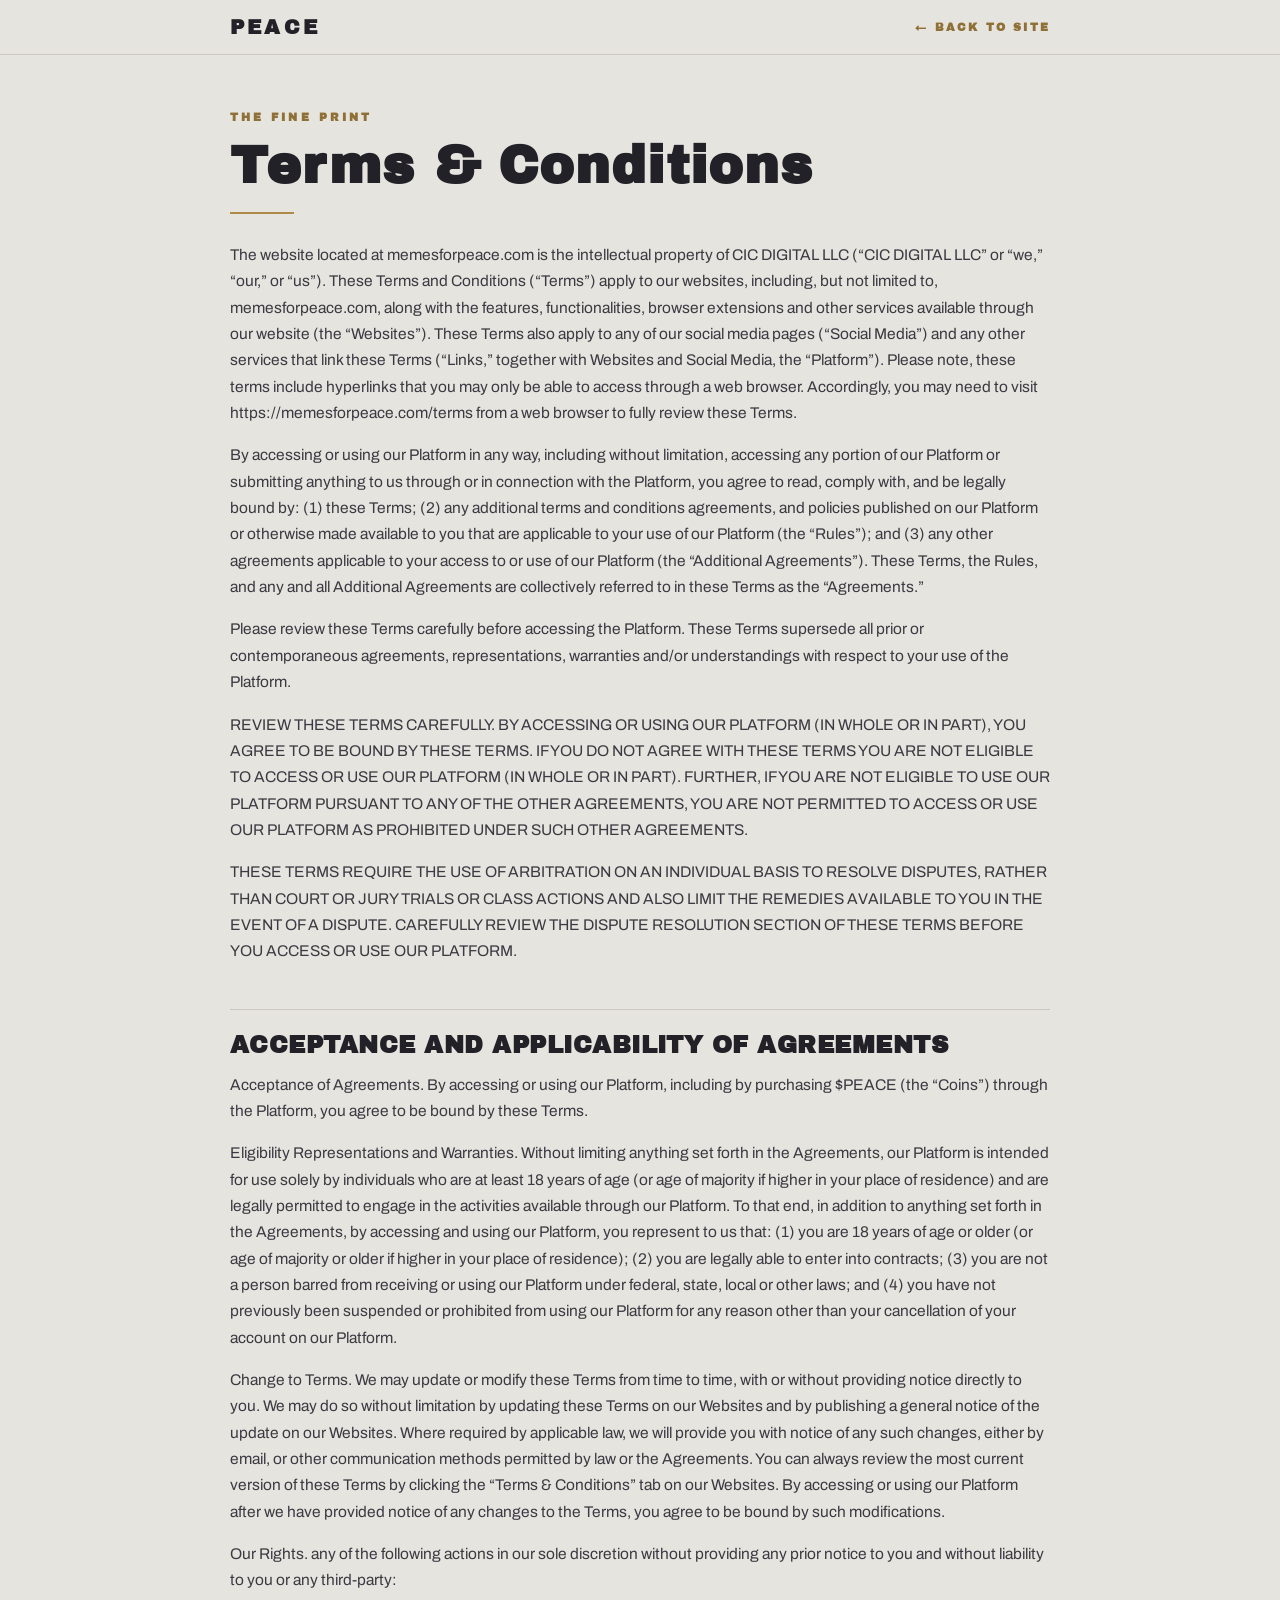
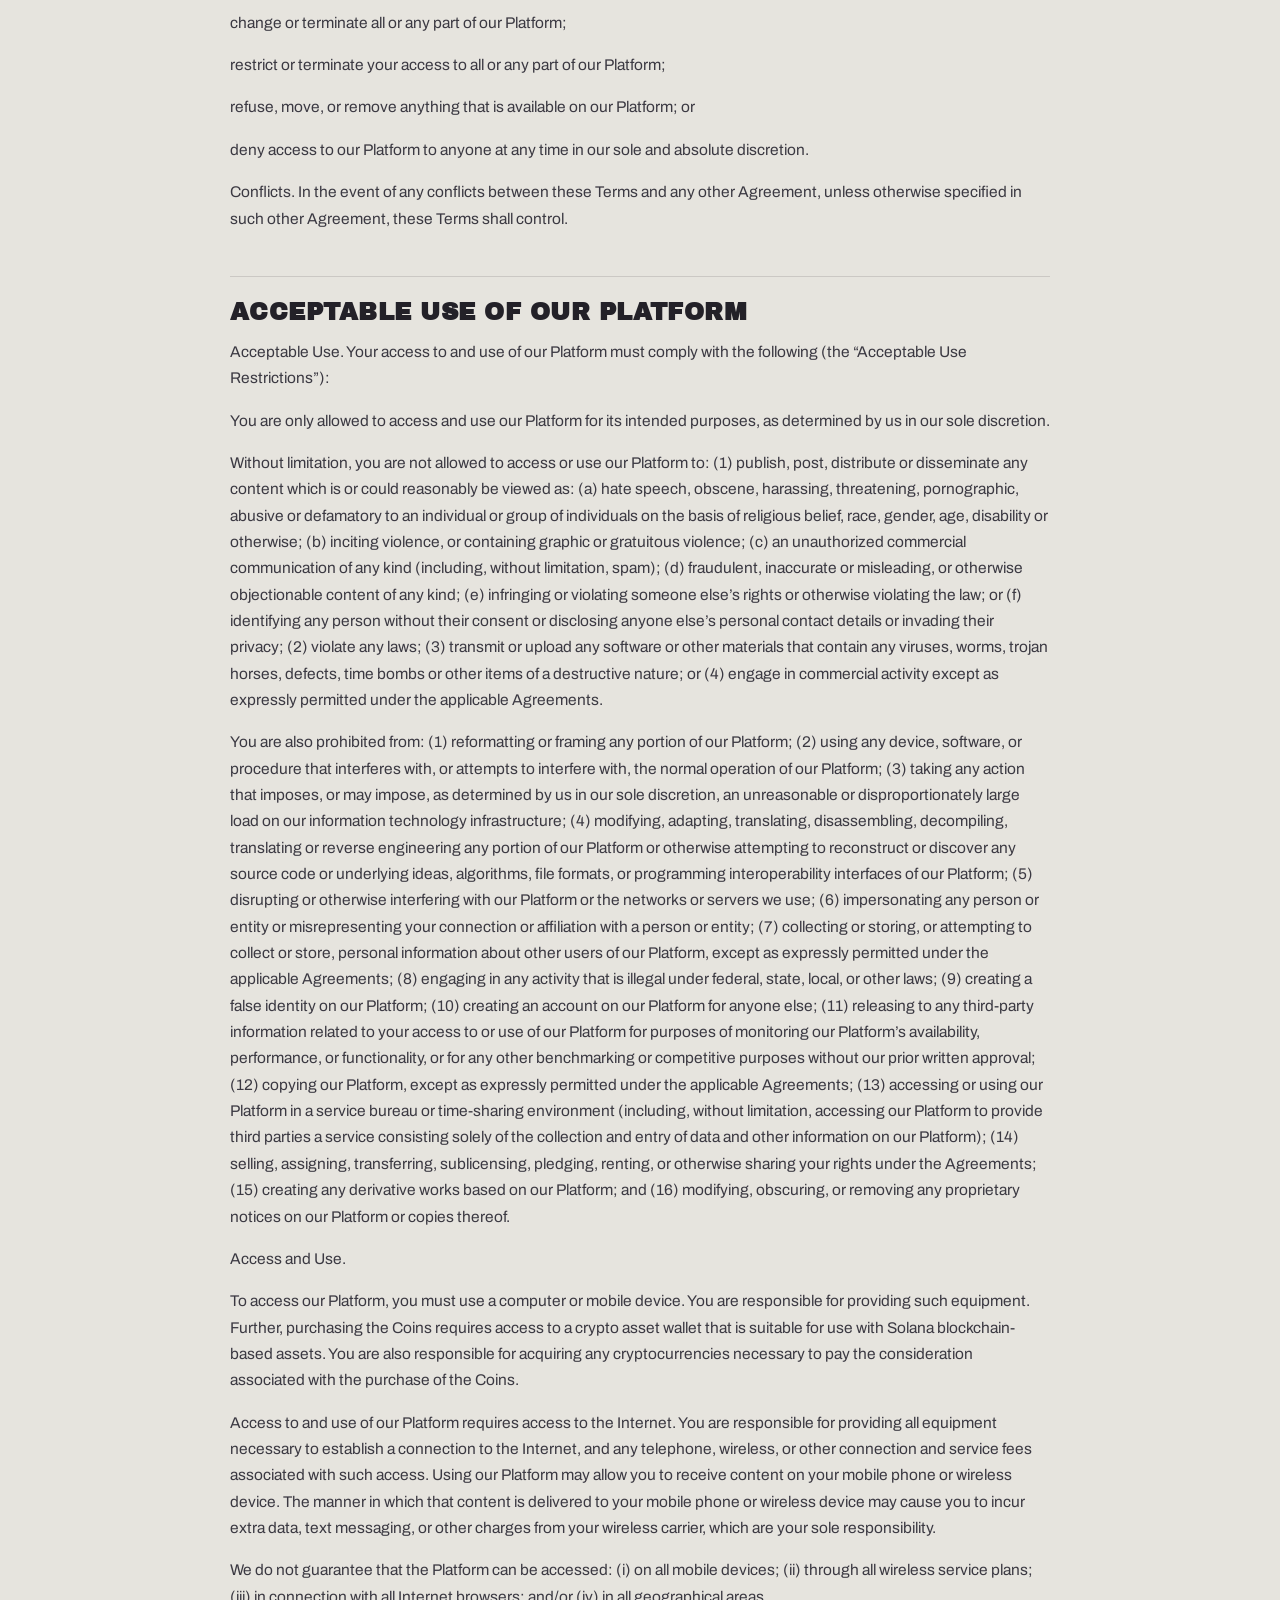
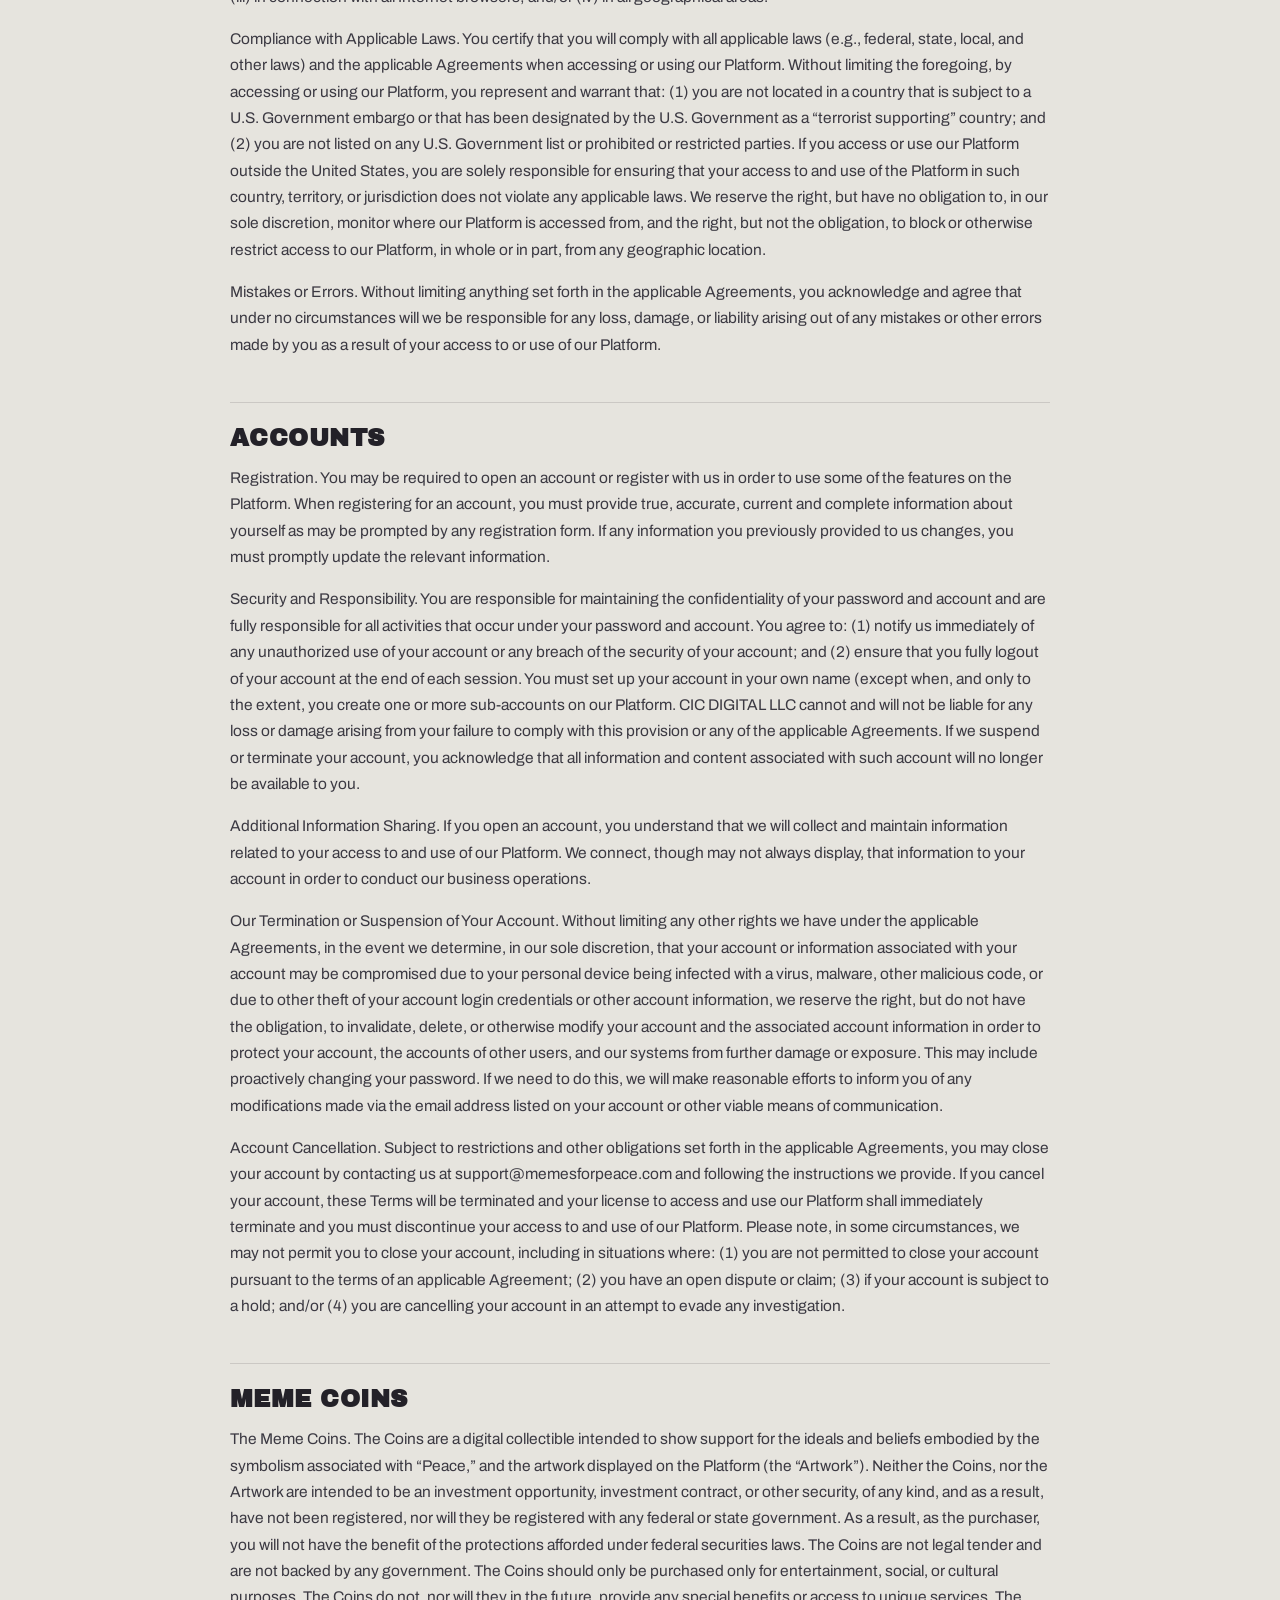
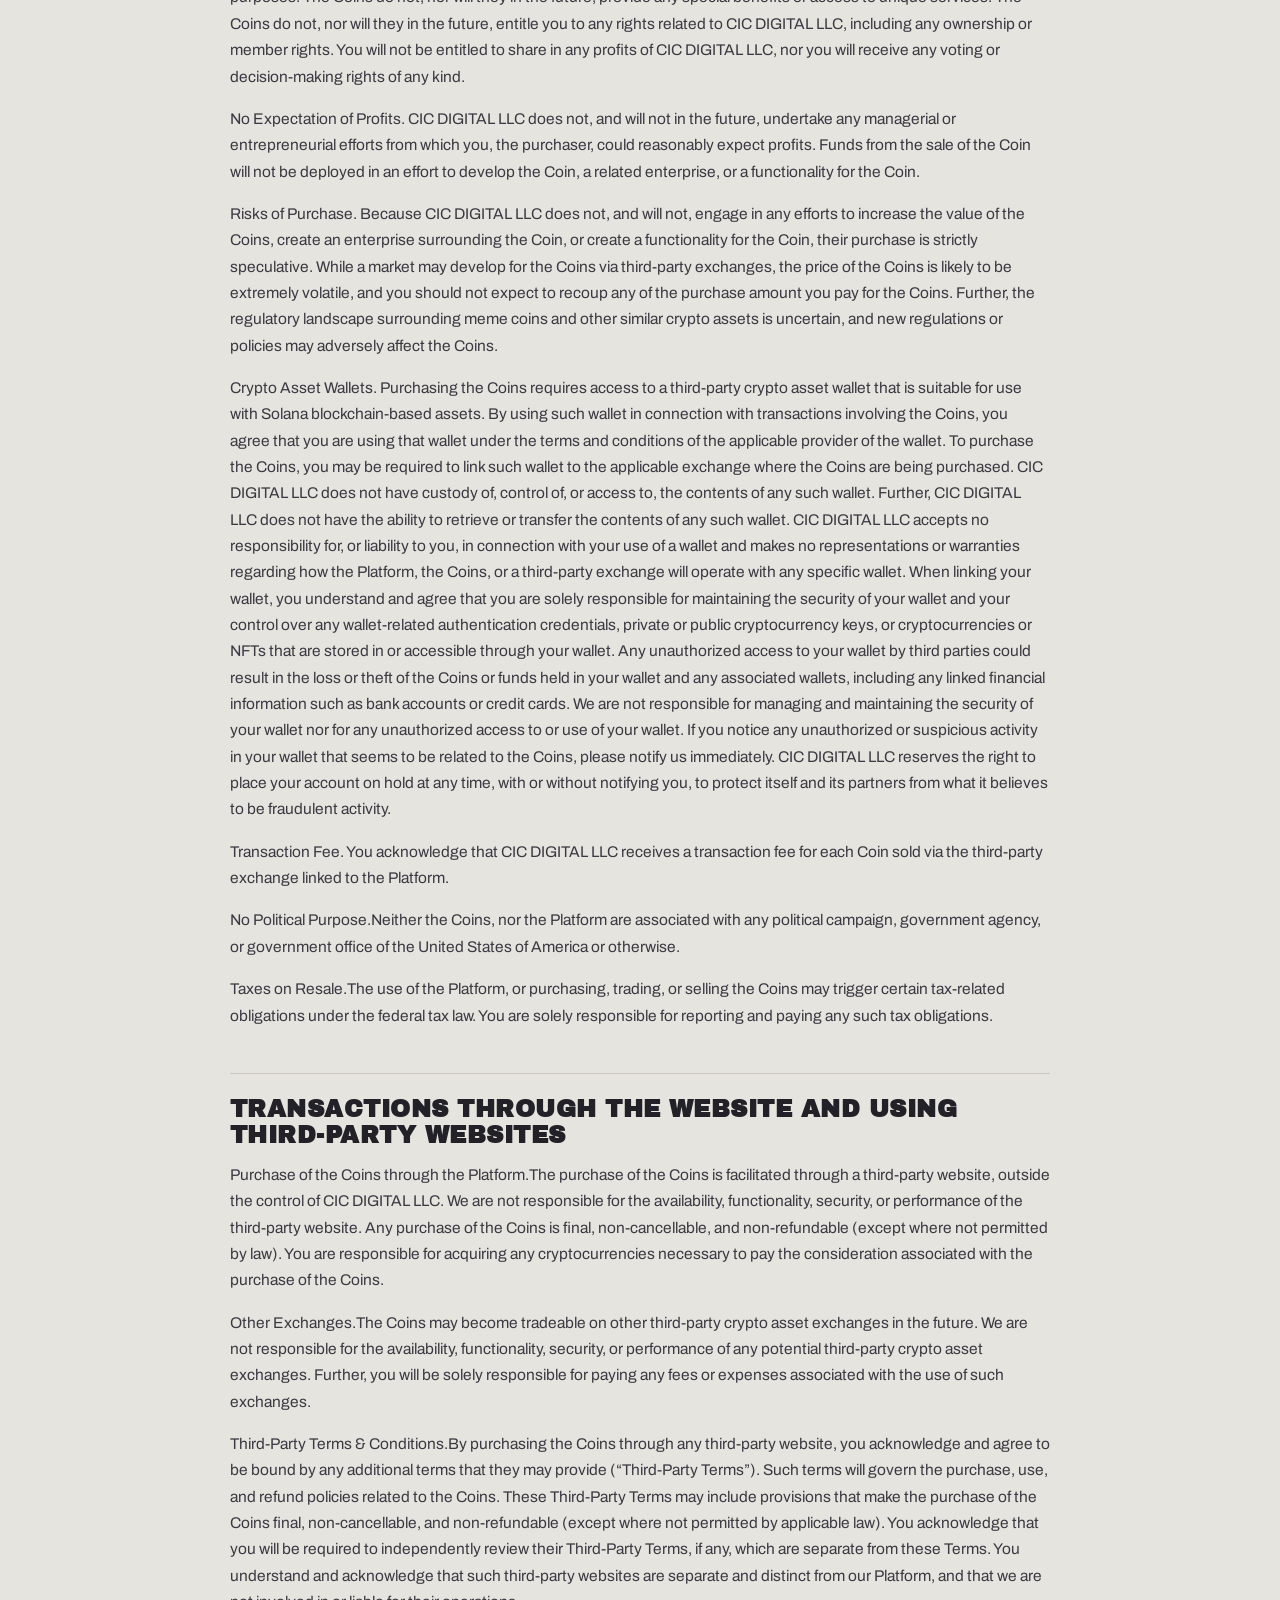
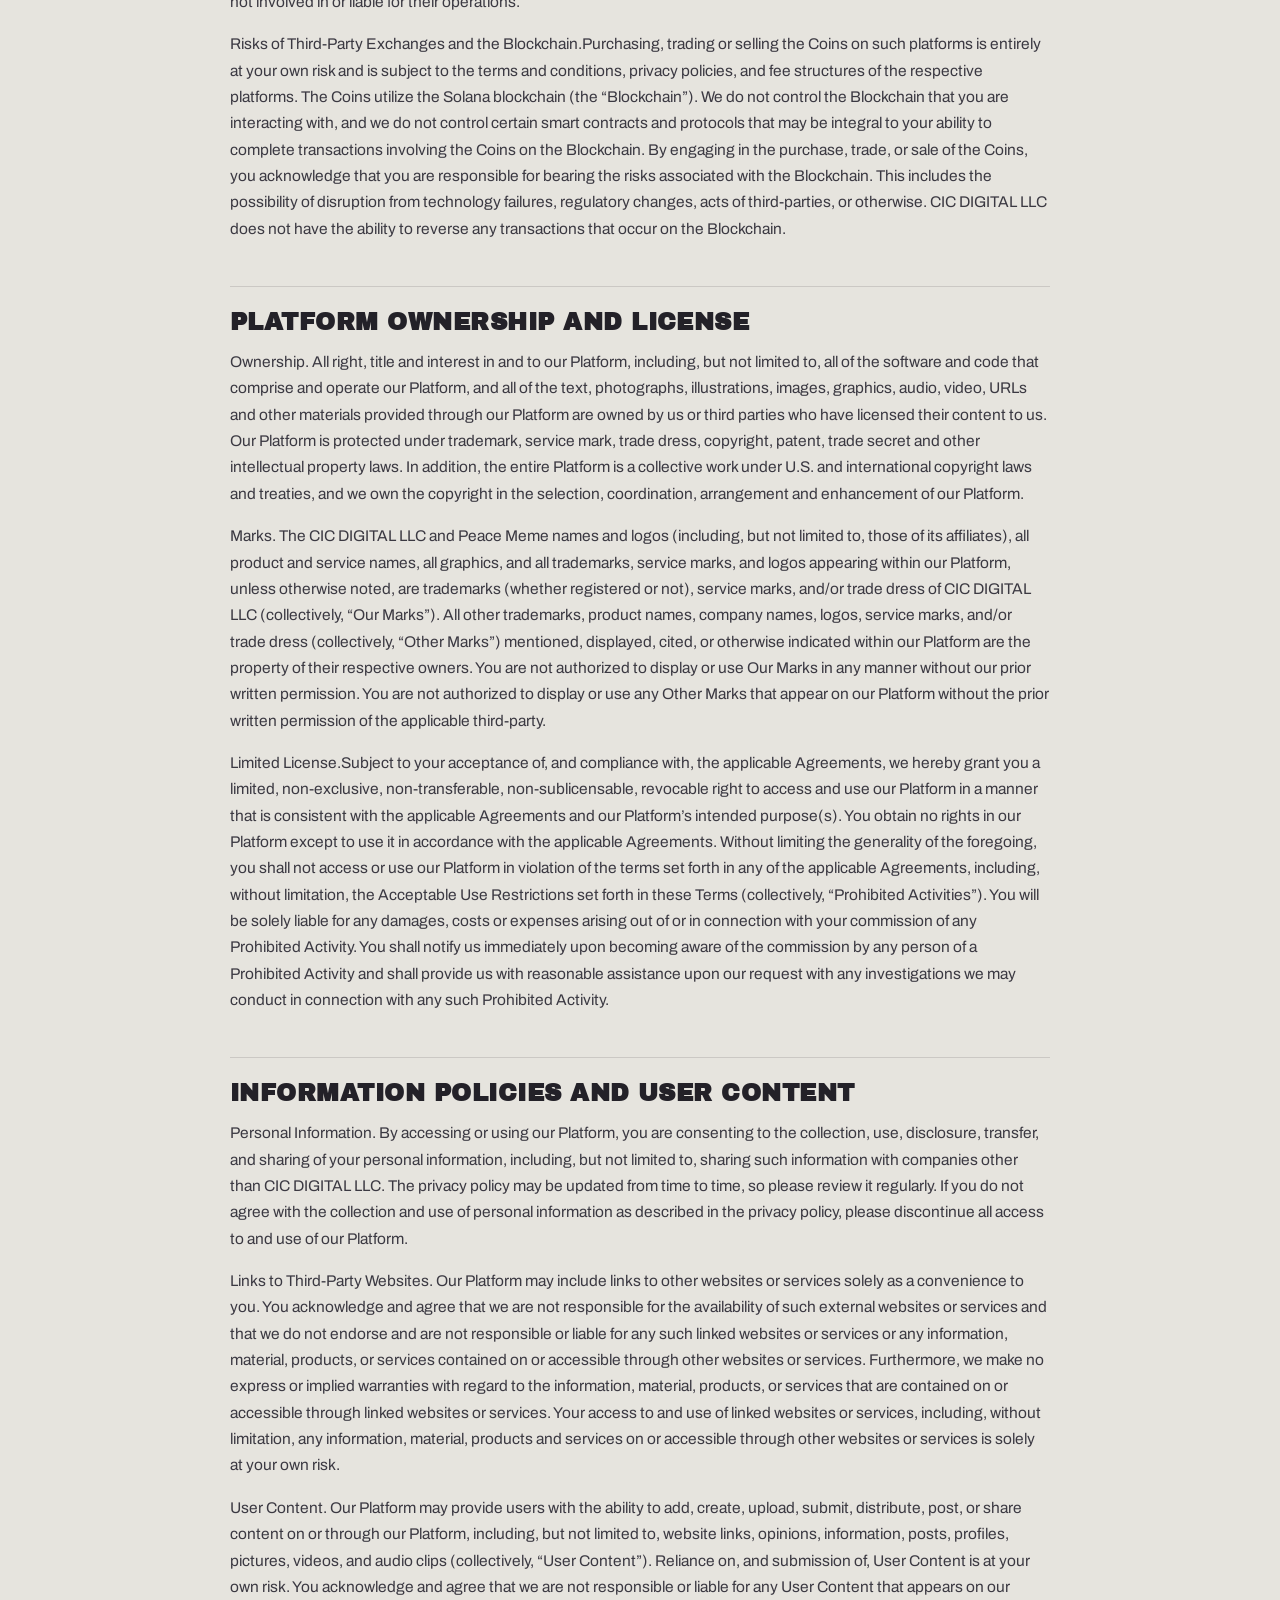
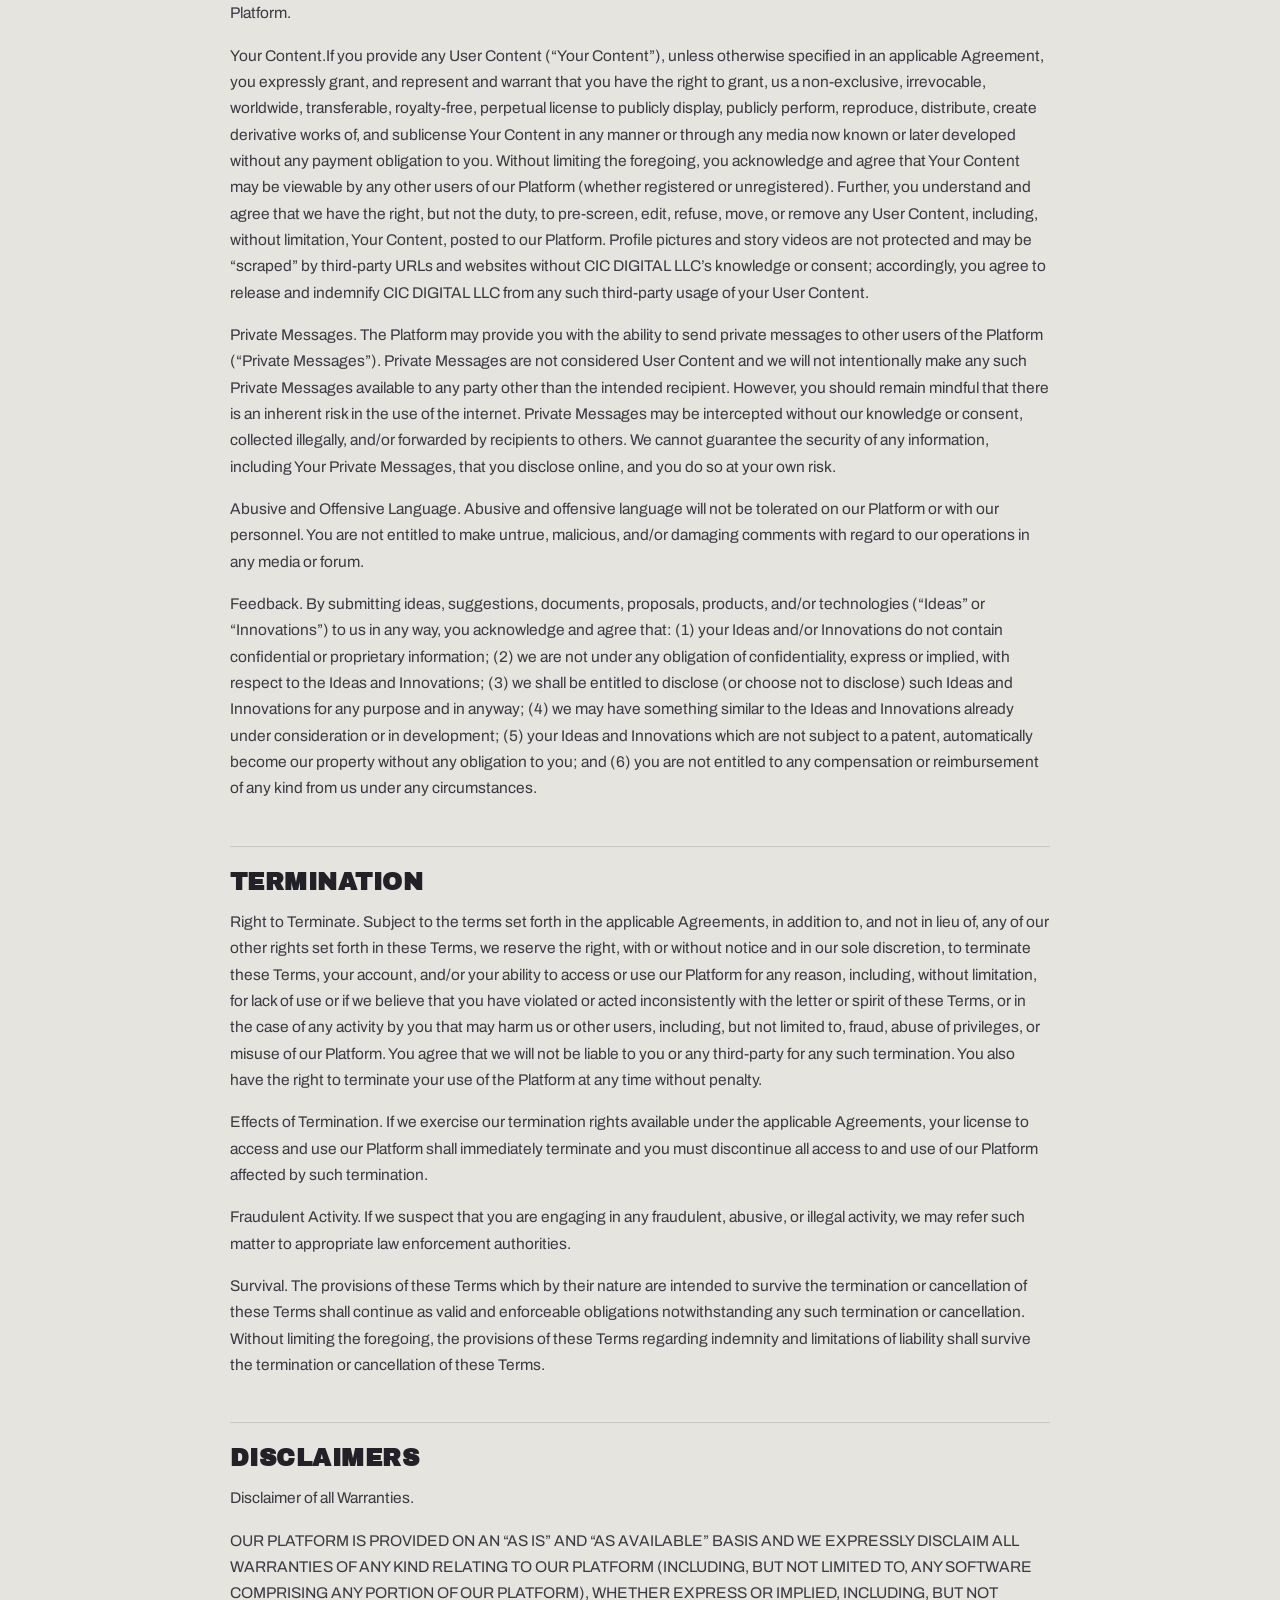
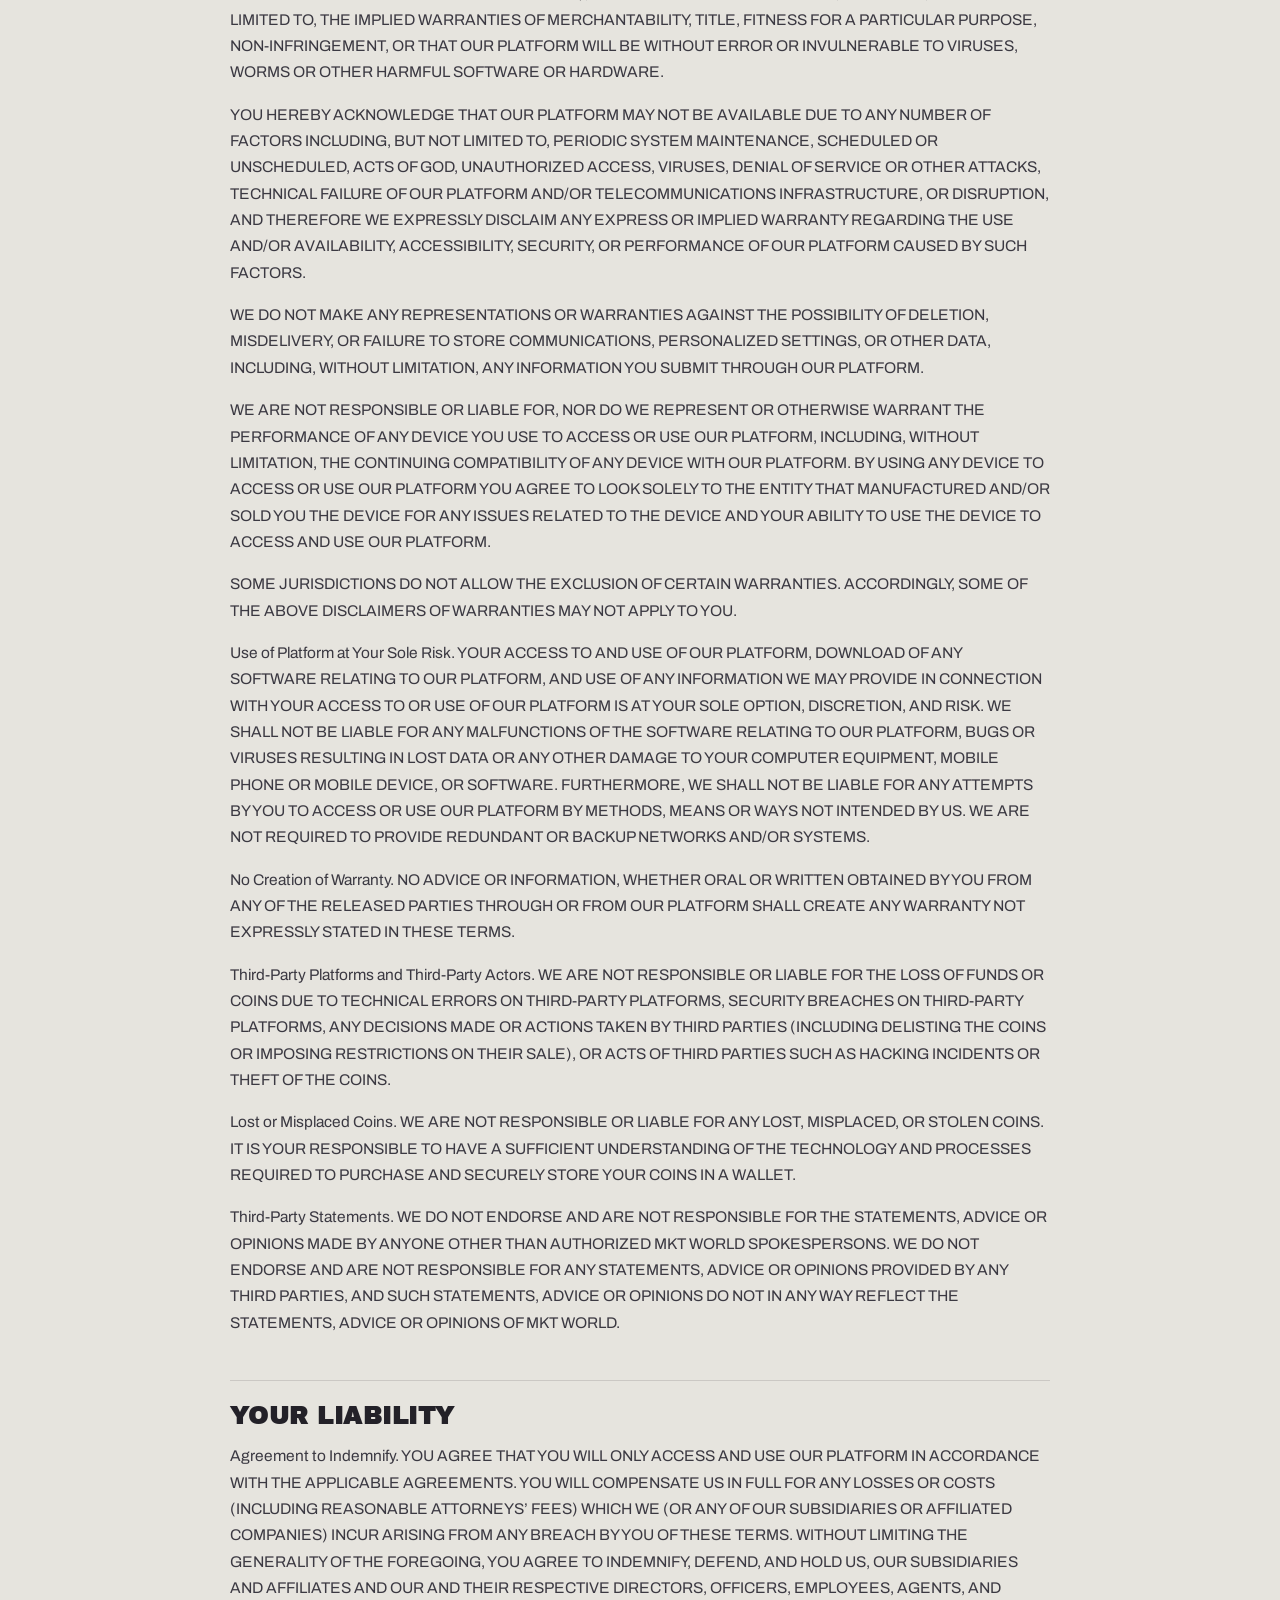
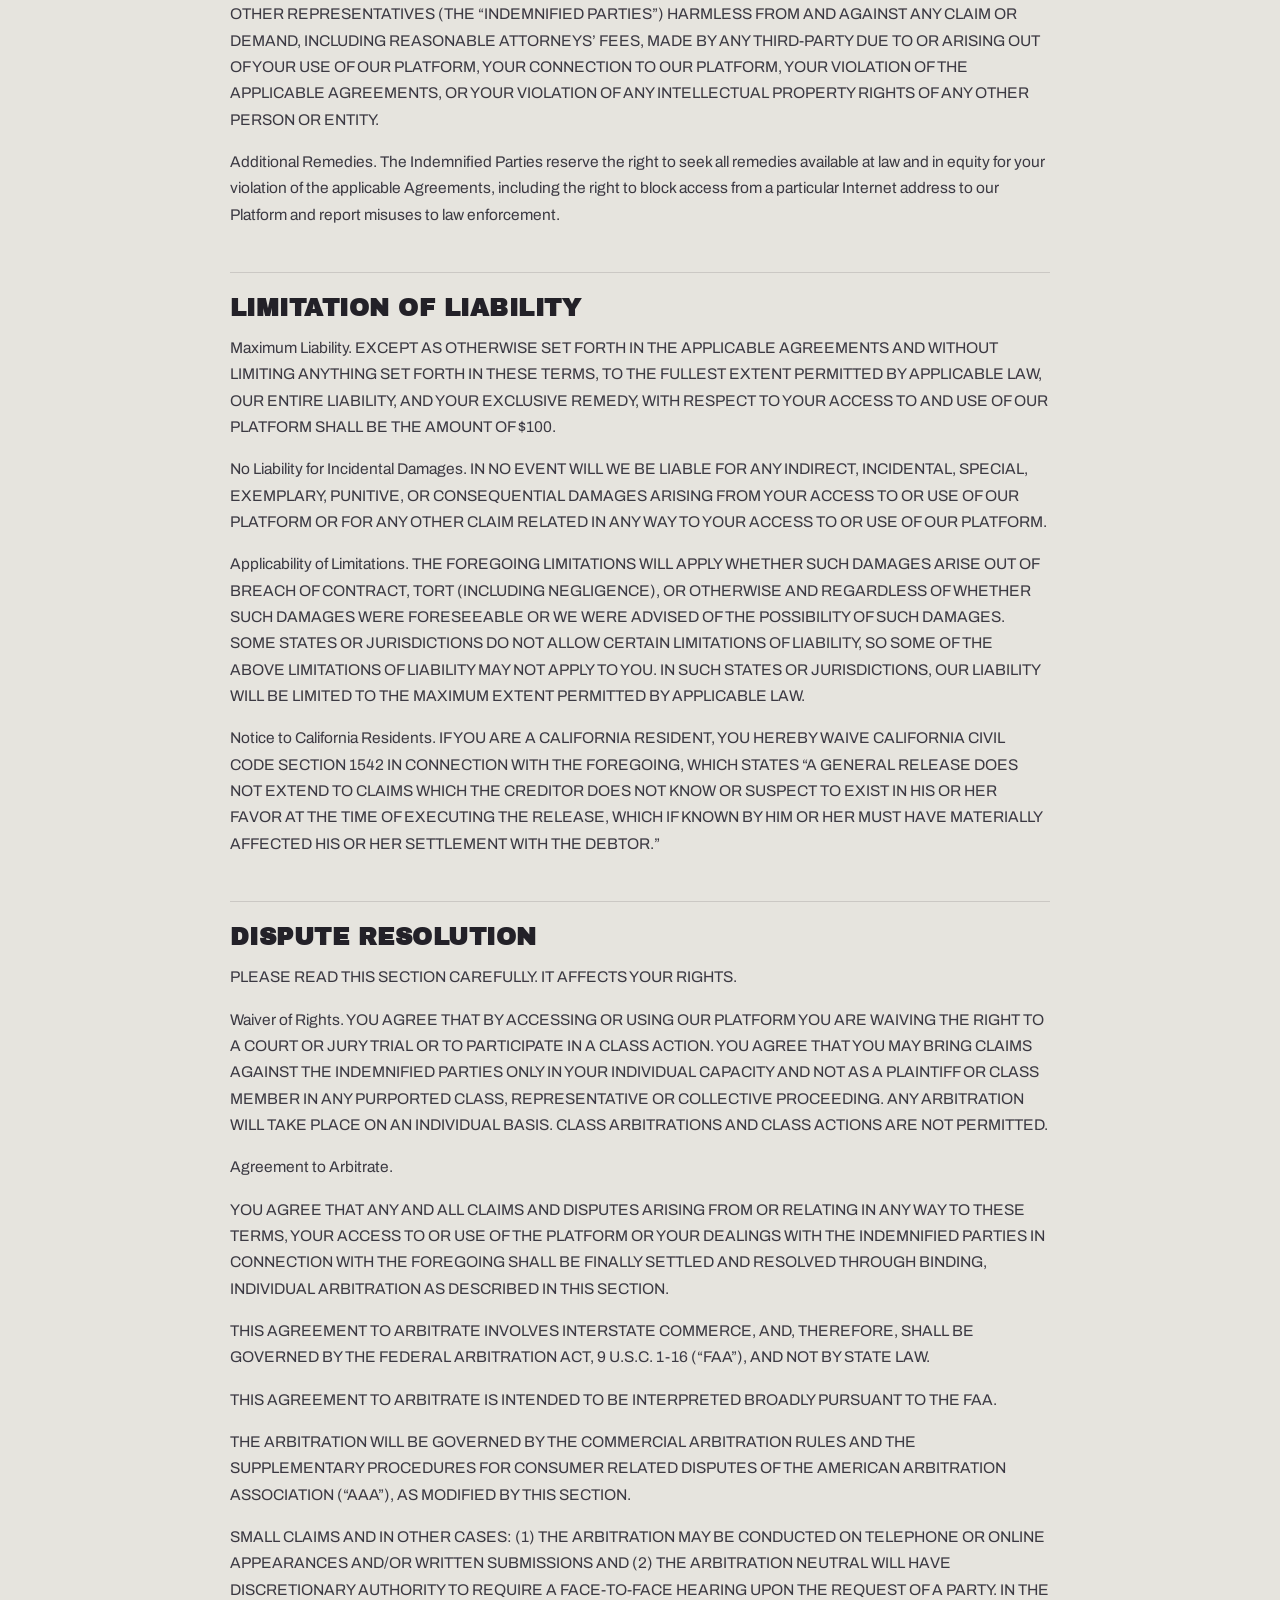
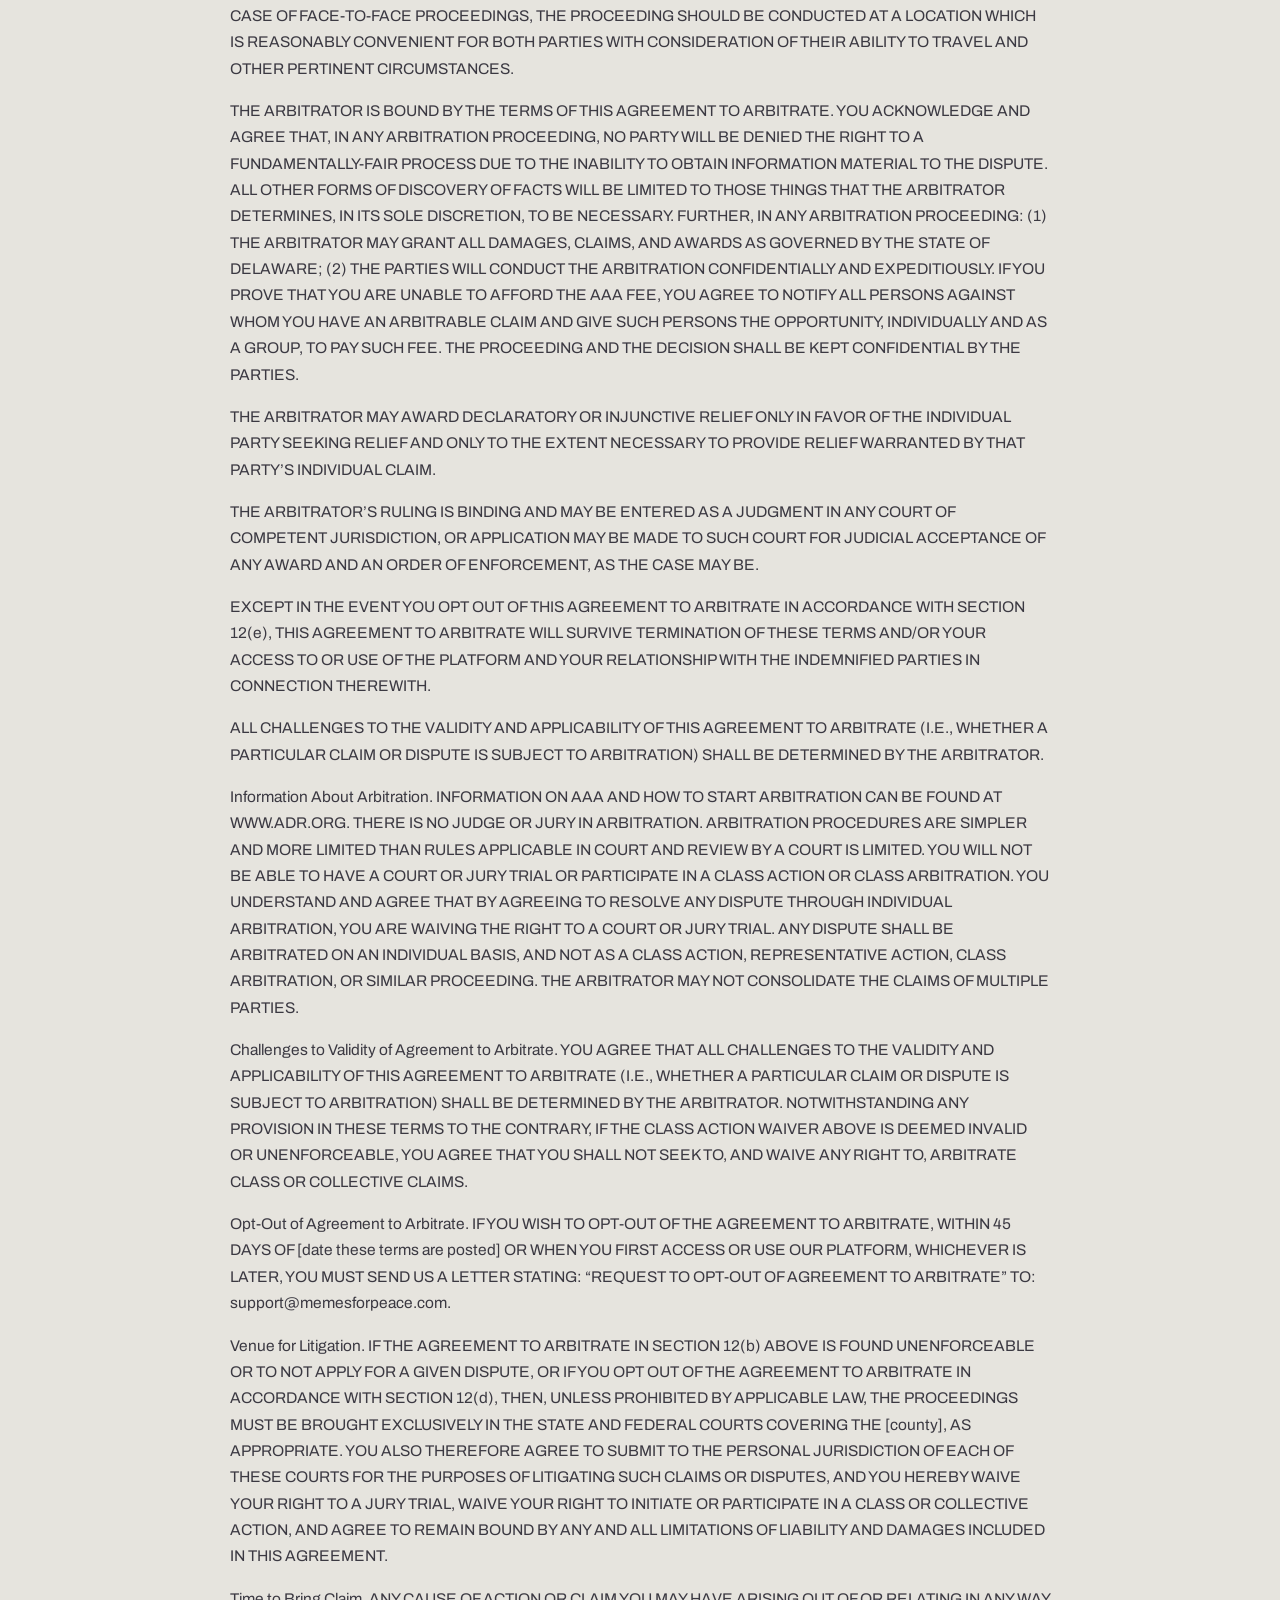
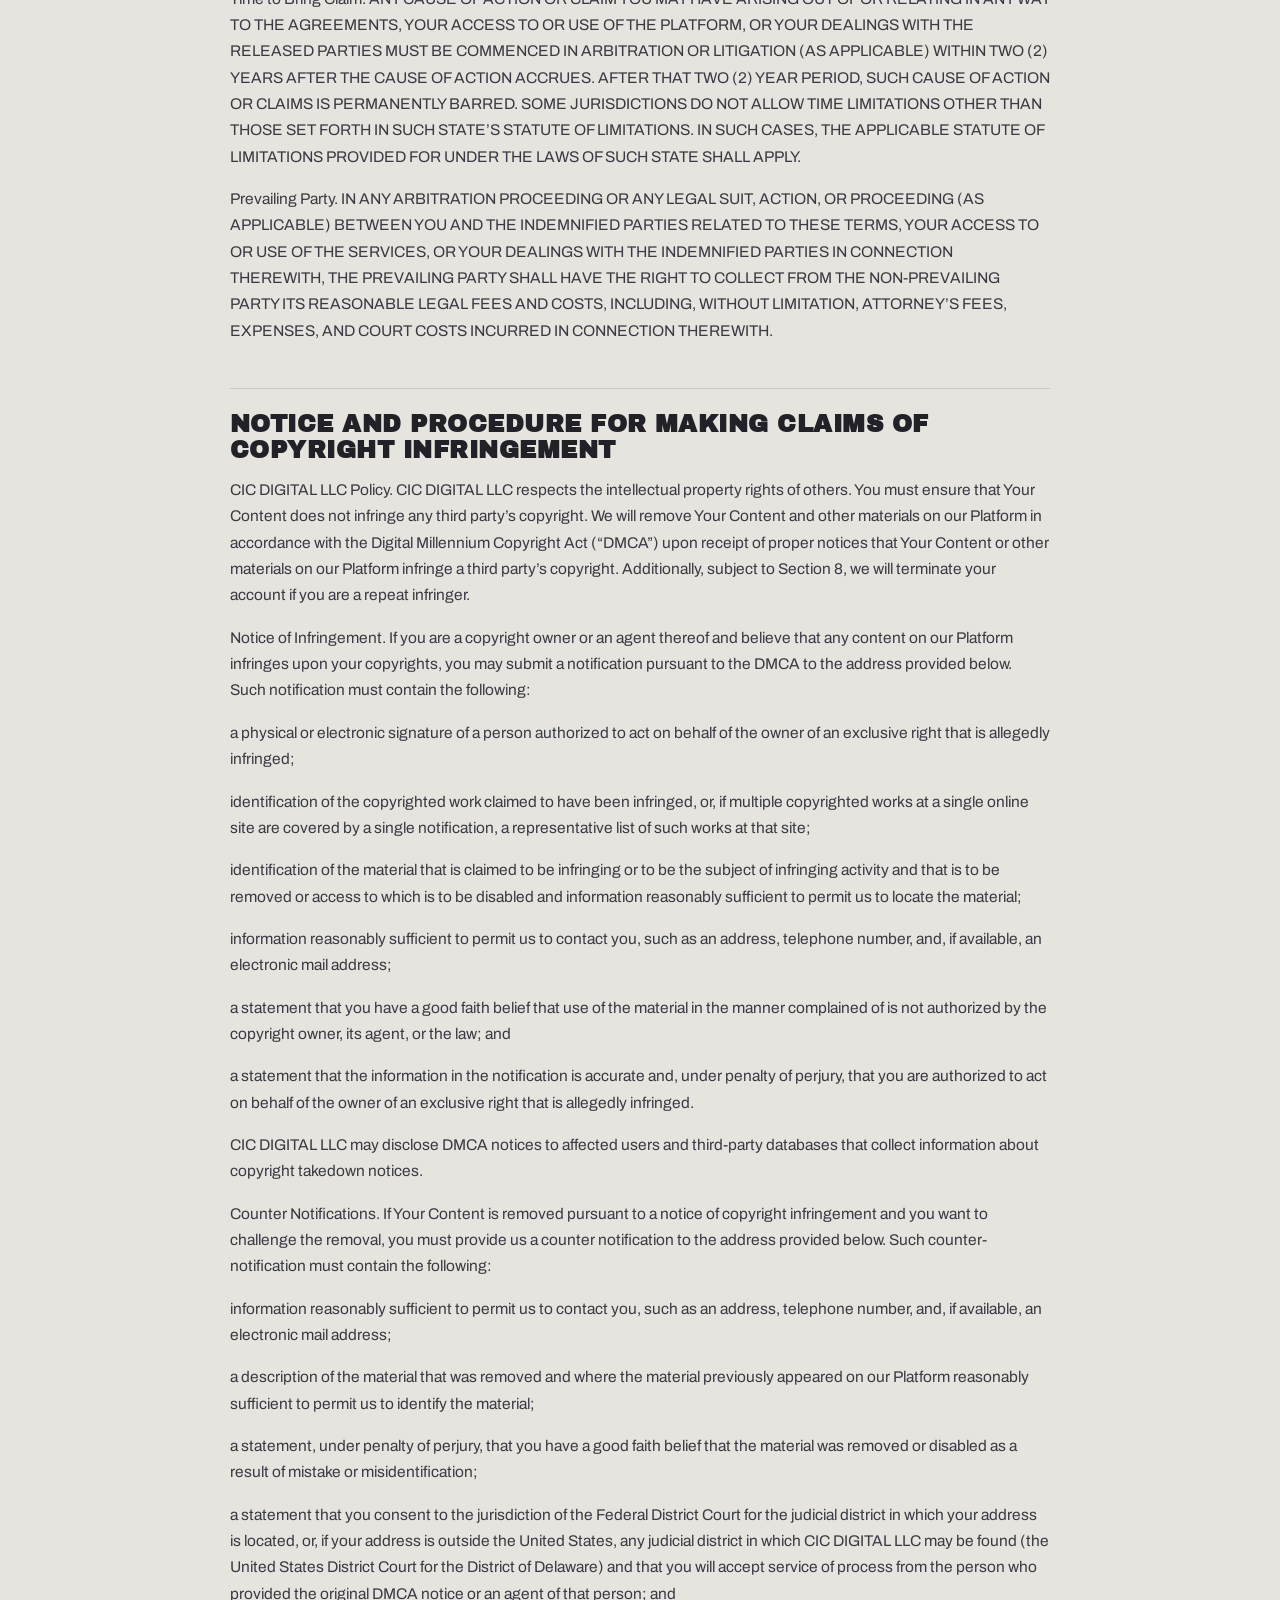
<file: terms.html>
<!doctype html>
<html lang="en">
<head>
<meta charset="utf-8" />
<meta name="viewport" content="width=device-width, initial-scale=1" />
<title>Terms &amp; Conditions &mdash; The Official Peace Meme</title>
<link rel="icon" type="image/jpeg" href="favicon.jpg" />
<link rel="stylesheet" href="styles.css" />
<style>
  @import url('https://fonts.googleapis.com/css2?family=Archivo:ital,wght@0,400;0,500;0,600;0,700;1,400&family=Archivo+Black&display=swap');
  :root {
    --font-display: 'Archivo Black', 'Archivo', 'Arial Black', sans-serif;
    --font-body: 'Archivo', 'Helvetica Neue', Arial, sans-serif;
  }
  body { margin: 0; background: var(--surface-page); color: var(--text-body); font-family: var(--font-body); }
  .terms-bar {
    position: sticky; top: 0; z-index: 10;
    background: rgba(230,228,222,0.9); backdrop-filter: saturate(120%) blur(6px);
    border-bottom: 1px solid var(--border-hairline);
  }
  .terms-bar-inner {
    max-width: 820px; margin: 0 auto; padding: 16px 28px;
    display: flex; align-items: center; justify-content: space-between; gap: 16px;
  }
  .terms-brand { font-family: var(--font-display); font-weight: 700; font-size: 20px; letter-spacing: 0.16em; color: var(--ink-900); text-decoration: none; }
  .terms-back { font-family: var(--font-display); font-weight: 600; font-size: 11px; letter-spacing: 0.2em; text-transform: uppercase; color: var(--text-gold); text-decoration: none; }
  .terms-wrap { max-width: 820px; margin: 0 auto; padding: 56px 28px 96px; }
  .terms-wrap h1 { font-family: var(--font-display); font-weight: 700; font-size: clamp(32px,5vw,52px); letter-spacing: 0.02em; color: var(--ink-900); margin: 0 0 8px; }
  .terms-eyebrow { font-family: var(--font-display); font-weight: 600; font-size: 11px; letter-spacing: 0.28em; text-transform: uppercase; color: var(--text-gold); margin: 0 0 14px; }
  .terms-wrap h2 { font-family: var(--font-display); font-weight: 700; font-size: clamp(18px,2.4vw,24px); letter-spacing: 0.02em; color: var(--ink-900); margin: 44px 0 14px; padding-top: 22px; border-top: 1px solid var(--border-hairline); }
  .terms-wrap p { font-size: 15.5px; line-height: 1.7; color: var(--text-body); margin: 0 0 16px; }
  .terms-rule { height: 2px; width: 64px; background: var(--gold-500); margin: 18px 0 28px; border: 0; }
</style>
</head>
<body>
<div class="terms-bar">
  <div class="terms-bar-inner">
    <a class="terms-brand" href="index.html">PEACE</a>
    <a class="terms-back" href="index.html">&larr; Back to site</a>
  </div>
</div>
<main class="terms-wrap">
  <div class="terms-eyebrow">The Fine Print</div>
  <h1>Terms &amp; Conditions</h1>
  <hr class="terms-rule" /><p>The website located at memesforpeace.com is the intellectual property of CIC DIGITAL LLC (“CIC DIGITAL LLC” or “we,” “our,” or “us”). These Terms and Conditions (“Terms”) apply to our websites, including, but not limited to, memesforpeace.com, along with the features, functionalities, browser extensions and other services available through our website (the “Websites”). These Terms also apply to any of our social media pages (“Social Media”) and any other services that link these Terms (“Links,” together with Websites and Social Media, the “Platform”). Please note, these terms include hyperlinks that you may only be able to access through a web browser. Accordingly, you may need to visit https://memesforpeace.com/terms from a web browser to fully review these Terms.</p>
<p>By accessing or using our Platform in any way, including without limitation, accessing any portion of our Platform or submitting anything to us through or in connection with the Platform, you agree to read, comply with, and be legally bound by: (1) these Terms; (2) any additional terms and conditions agreements, and policies published on our Platform or otherwise made available to you that are applicable to your use of our Platform (the “Rules”); and (3) any other agreements applicable to your access to or use of our Platform (the “Additional Agreements”). These Terms, the Rules, and any and all Additional Agreements are collectively referred to in these Terms as the “Agreements.”</p>
<p>Please review these Terms carefully before accessing the Platform. These Terms supersede all prior or contemporaneous agreements, representations, warranties and/or understandings with respect to your use of the Platform.</p>
<p>REVIEW THESE TERMS CAREFULLY. BY ACCESSING OR USING OUR PLATFORM (IN WHOLE OR IN PART), YOU AGREE TO BE BOUND BY THESE TERMS. IF YOU DO NOT AGREE WITH THESE TERMS YOU ARE NOT ELIGIBLE TO ACCESS OR USE OUR PLATFORM (IN WHOLE OR IN PART). FURTHER, IF YOU ARE NOT ELIGIBLE TO USE OUR PLATFORM PURSUANT TO ANY OF THE OTHER AGREEMENTS, YOU ARE NOT PERMITTED TO ACCESS OR USE OUR PLATFORM AS PROHIBITED UNDER SUCH OTHER AGREEMENTS.</p>
<p>THESE TERMS REQUIRE THE USE OF ARBITRATION ON AN INDIVIDUAL BASIS TO RESOLVE DISPUTES, RATHER THAN COURT OR JURY TRIALS OR CLASS ACTIONS AND ALSO LIMIT THE REMEDIES AVAILABLE TO YOU IN THE EVENT OF A DISPUTE. CAREFULLY REVIEW THE DISPUTE RESOLUTION SECTION OF THESE TERMS BEFORE YOU ACCESS OR USE OUR PLATFORM.</p>
<h2>ACCEPTANCE AND APPLICABILITY OF AGREEMENTS</h2>
<p>Acceptance of Agreements. By accessing or using our Platform, including by purchasing $PEACE (the “Coins”) through the Platform, you agree to be bound by these Terms.</p>
<p>Eligibility Representations and Warranties. Without limiting anything set forth in the Agreements, our Platform is intended for use solely by individuals who are at least 18 years of age (or age of majority if higher in your place of residence) and are legally permitted to engage in the activities available through our Platform. To that end, in addition to anything set forth in the Agreements, by accessing and using our Platform, you represent to us that: (1) you are 18 years of age or older (or age of majority or older if higher in your place of residence); (2) you are legally able to enter into contracts; (3) you are not a person barred from receiving or using our Platform under federal, state, local or other laws; and (4) you have not previously been suspended or prohibited from using our Platform for any reason other than your cancellation of your account on our Platform.</p>
<p>Change to Terms. We may update or modify these Terms from time to time, with or without providing notice directly to you. We may do so without limitation by updating these Terms on our Websites and by publishing a general notice of the update on our Websites. Where required by applicable law, we will provide you with notice of any such changes, either by email, or other communication methods permitted by law or the Agreements. You can always review the most current version of these Terms by clicking the “Terms &amp; Conditions” tab on our Websites. By accessing or using our Platform after we have provided notice of any changes to the Terms, you agree to be bound by such modifications.</p>
<p>Our Rights. any of the following actions in our sole discretion without providing any prior notice to you and without liability to you or any third-party:</p>
<p>change or terminate all or any part of our Platform;</p>
<p>restrict or terminate your access to all or any part of our Platform;</p>
<p>refuse, move, or remove anything that is available on our Platform; or</p>
<p>deny access to our Platform to anyone at any time in our sole and absolute discretion.</p>
<p>Conflicts. In the event of any conflicts between these Terms and any other Agreement, unless otherwise specified in such other Agreement, these Terms shall control.</p>
<h2>ACCEPTABLE USE OF OUR PLATFORM</h2>
<p>Acceptable Use. Your access to and use of our Platform must comply with the following (the “Acceptable Use Restrictions”):</p>
<p>You are only allowed to access and use our Platform for its intended purposes, as determined by us in our sole discretion.</p>
<p>Without limitation, you are not allowed to access or use our Platform to: (1) publish, post, distribute or disseminate any content which is or could reasonably be viewed as: (a) hate speech, obscene, harassing, threatening, pornographic, abusive or defamatory to an individual or group of individuals on the basis of religious belief, race, gender, age, disability or otherwise; (b) inciting violence, or containing graphic or gratuitous violence; (c) an unauthorized commercial communication of any kind (including, without limitation, spam); (d) fraudulent, inaccurate or misleading, or otherwise objectionable content of any kind; (e) infringing or violating someone else’s rights or otherwise violating the law; or (f) identifying any person without their consent or disclosing anyone else’s personal contact details or invading their privacy; (2) violate any laws; (3) transmit or upload any software or other materials that contain any viruses, worms, trojan horses, defects, time bombs or other items of a destructive nature; or (4) engage in commercial activity except as expressly permitted under the applicable Agreements.</p>
<p>You are also prohibited from: (1) reformatting or framing any portion of our Platform; (2) using any device, software, or procedure that interferes with, or attempts to interfere with, the normal operation of our Platform; (3) taking any action that imposes, or may impose, as determined by us in our sole discretion, an unreasonable or disproportionately large load on our information technology infrastructure; (4) modifying, adapting, translating, disassembling, decompiling, translating or reverse engineering any portion of our Platform or otherwise attempting to reconstruct or discover any source code or underlying ideas, algorithms, file formats, or programming interoperability interfaces of our Platform; (5) disrupting or otherwise interfering with our Platform or the networks or servers we use; (6) impersonating any person or entity or misrepresenting your connection or affiliation with a person or entity; (7) collecting or storing, or attempting to collect or store, personal information about other users of our Platform, except as expressly permitted under the applicable Agreements; (8) engaging in any activity that is illegal under federal, state, local, or other laws; (9) creating a false identity on our Platform; (10) creating an account on our Platform for anyone else; (11) releasing to any third-party information related to your access to or use of our Platform for purposes of monitoring our Platform’s availability, performance, or functionality, or for any other benchmarking or competitive purposes without our prior written approval; (12) copying our Platform, except as expressly permitted under the applicable Agreements; (13) accessing or using our Platform in a service bureau or time-sharing environment (including, without limitation, accessing our Platform to provide third parties a service consisting solely of the collection and entry of data and other information on our Platform); (14) selling, assigning, transferring, sublicensing, pledging, renting, or otherwise sharing your rights under the Agreements; (15) creating any derivative works based on our Platform; and (16) modifying, obscuring, or removing any proprietary notices on our Platform or copies thereof.</p>
<p>Access and Use.</p>
<p>To access our Platform, you must use a computer or mobile device. You are responsible for providing such equipment. Further, purchasing the Coins requires access to a crypto asset wallet that is suitable for use with Solana blockchain-based assets. You are also responsible for acquiring any cryptocurrencies necessary to pay the consideration associated with the purchase of the Coins.</p>
<p>Access to and use of our Platform requires access to the Internet. You are responsible for providing all equipment necessary to establish a connection to the Internet, and any telephone, wireless, or other connection and service fees associated with such access. Using our Platform may allow you to receive content on your mobile phone or wireless device. The manner in which that content is delivered to your mobile phone or wireless device may cause you to incur extra data, text messaging, or other charges from your wireless carrier, which are your sole responsibility.</p>
<p>We do not guarantee that the Platform can be accessed: (i) on all mobile devices; (ii) through all wireless service plans; (iii) in connection with all Internet browsers; and/or (iv) in all geographical areas.</p>
<p>Compliance with Applicable Laws. You certify that you will comply with all applicable laws (e.g., federal, state, local, and other laws) and the applicable Agreements when accessing or using our Platform. Without limiting the foregoing, by accessing or using our Platform, you represent and warrant that: (1) you are not located in a country that is subject to a U.S. Government embargo or that has been designated by the U.S. Government as a “terrorist supporting” country; and (2) you are not listed on any U.S. Government list or prohibited or restricted parties. If you access or use our Platform outside the United States, you are solely responsible for ensuring that your access to and use of the Platform in such country, territory, or jurisdiction does not violate any applicable laws. We reserve the right, but have no obligation to, in our sole discretion, monitor where our Platform is accessed from, and the right, but not the obligation, to block or otherwise restrict access to our Platform, in whole or in part, from any geographic location.</p>
<p>Mistakes or Errors. Without limiting anything set forth in the applicable Agreements, you acknowledge and agree that under no circumstances will we be responsible for any loss, damage, or liability arising out of any mistakes or other errors made by you as a result of your access to or use of our Platform.</p>
<h2>ACCOUNTS</h2>
<p>Registration. You may be required to open an account or register with us in order to use some of the features on the Platform. When registering for an account, you must provide true, accurate, current and complete information about yourself as may be prompted by any registration form. If any information you previously provided to us changes, you must promptly update the relevant information.</p>
<p>Security and Responsibility. You are responsible for maintaining the confidentiality of your password and account and are fully responsible for all activities that occur under your password and account. You agree to: (1) notify us immediately of any unauthorized use of your account or any breach of the security of your account; and (2) ensure that you fully logout of your account at the end of each session. You must set up your account in your own name (except when, and only to the extent, you create one or more sub-accounts on our Platform. CIC DIGITAL LLC cannot and will not be liable for any loss or damage arising from your failure to comply with this provision or any of the applicable Agreements. If we suspend or terminate your account, you acknowledge that all information and content associated with such account will no longer be available to you.</p>
<p>Additional Information Sharing. If you open an account, you understand that we will collect and maintain information related to your access to and use of our Platform. We connect, though may not always display, that information to your account in order to conduct our business operations.</p>
<p>Our Termination or Suspension of Your Account. Without limiting any other rights we have under the applicable Agreements, in the event we determine, in our sole discretion, that your account or information associated with your account may be compromised due to your personal device being infected with a virus, malware, other malicious code, or due to other theft of your account login credentials or other account information, we reserve the right, but do not have the obligation, to invalidate, delete, or otherwise modify your account and the associated account information in order to protect your account, the accounts of other users, and our systems from further damage or exposure. This may include proactively changing your password. If we need to do this, we will make reasonable efforts to inform you of any modifications made via the email address listed on your account or other viable means of communication.</p>
<p>Account Cancellation. Subject to restrictions and other obligations set forth in the applicable Agreements, you may close your account by contacting us at support@memesforpeace.com and following the instructions we provide. If you cancel your account, these Terms will be terminated and your license to access and use our Platform shall immediately terminate and you must discontinue your access to and use of our Platform. Please note, in some circumstances, we may not permit you to close your account, including in situations where: (1) you are not permitted to close your account pursuant to the terms of an applicable Agreement; (2) you have an open dispute or claim; (3) if your account is subject to a hold; and/or (4) you are cancelling your account in an attempt to evade any investigation.</p>
<h2>MEME COINS</h2>
<p>The Meme Coins. The Coins are a digital collectible intended to show support for the ideals and beliefs embodied by the symbolism associated with “Peace,” and the artwork displayed on the Platform (the “Artwork”). Neither the Coins, nor the Artwork are intended to be an investment opportunity, investment contract, or other security, of any kind, and as a result, have not been registered, nor will they be registered with any federal or state government. As a result, as the purchaser, you will not have the benefit of the protections afforded under federal securities laws. The Coins are not legal tender and are not backed by any government. The Coins should only be purchased only for entertainment, social, or cultural purposes. The Coins do not, nor will they in the future, provide any special benefits or access to unique services. The Coins do not, nor will they in the future, entitle you to any rights related to CIC DIGITAL LLC, including any ownership or member rights. You will not be entitled to share in any profits of CIC DIGITAL LLC, nor you will receive any voting or decision-making rights of any kind.</p>
<p>No Expectation of Profits. CIC DIGITAL LLC does not, and will not in the future, undertake any managerial or entrepreneurial efforts from which you, the purchaser, could reasonably expect profits. Funds from the sale of the Coin will not be deployed in an effort to develop the Coin, a related enterprise, or a functionality for the Coin.</p>
<p>Risks of Purchase. Because CIC DIGITAL LLC does not, and will not, engage in any efforts to increase the value of the Coins, create an enterprise surrounding the Coin, or create a functionality for the Coin, their purchase is strictly speculative. While a market may develop for the Coins via third-party exchanges, the price of the Coins is likely to be extremely volatile, and you should not expect to recoup any of the purchase amount you pay for the Coins. Further, the regulatory landscape surrounding meme coins and other similar crypto assets is uncertain, and new regulations or policies may adversely affect the Coins.</p>
<p>Crypto Asset Wallets. Purchasing the Coins requires access to a third-party crypto asset wallet that is suitable for use with Solana blockchain-based assets. By using such wallet in connection with transactions involving the Coins, you agree that you are using that wallet under the terms and conditions of the applicable provider of the wallet. To purchase the Coins, you may be required to link such wallet to the applicable exchange where the Coins are being purchased. CIC DIGITAL LLC does not have custody of, control of, or access to, the contents of any such wallet. Further, CIC DIGITAL LLC does not have the ability to retrieve or transfer the contents of any such wallet. CIC DIGITAL LLC accepts no responsibility for, or liability to you, in connection with your use of a wallet and makes no representations or warranties regarding how the Platform, the Coins, or a third-party exchange will operate with any specific wallet. When linking your wallet, you understand and agree that you are solely responsible for maintaining the security of your wallet and your control over any wallet-related authentication credentials, private or public cryptocurrency keys, or cryptocurrencies or NFTs that are stored in or accessible through your wallet. Any unauthorized access to your wallet by third parties could result in the loss or theft of the Coins or funds held in your wallet and any associated wallets, including any linked financial information such as bank accounts or credit cards. We are not responsible for managing and maintaining the security of your wallet nor for any unauthorized access to or use of your wallet. If you notice any unauthorized or suspicious activity in your wallet that seems to be related to the Coins, please notify us immediately. CIC DIGITAL LLC reserves the right to place your account on hold at any time, with or without notifying you, to protect itself and its partners from what it believes to be fraudulent activity.</p>
<p>Transaction Fee. You acknowledge that CIC DIGITAL LLC receives a transaction fee for each Coin sold via the third-party exchange linked to the Platform.</p>
<p>No Political Purpose.Neither the Coins, nor the Platform are associated with any political campaign, government agency, or government office of the United States of America or otherwise.</p>
<p>Taxes on Resale.The use of the Platform, or purchasing, trading, or selling the Coins may trigger certain tax-related obligations under the federal tax law. You are solely responsible for reporting and paying any such tax obligations.</p>
<h2>TRANSACTIONS THROUGH THE WEBSITE AND USING THIRD-PARTY WEBSITES</h2>
<p>Purchase of the Coins through the Platform.The purchase of the Coins is facilitated through a third-party website, outside the control of CIC DIGITAL LLC. We are not responsible for the availability, functionality, security, or performance of the third-party website. Any purchase of the Coins is final, non-cancellable, and non-refundable (except where not permitted by law). You are responsible for acquiring any cryptocurrencies necessary to pay the consideration associated with the purchase of the Coins.</p>
<p>Other Exchanges.The Coins may become tradeable on other third-party crypto asset exchanges in the future. We are not responsible for the availability, functionality, security, or performance of any potential third-party crypto asset exchanges. Further, you will be solely responsible for paying any fees or expenses associated with the use of such exchanges.</p>
<p>Third-Party Terms &amp; Conditions.By purchasing the Coins through any third-party website, you acknowledge and agree to be bound by any additional terms that they may provide (“Third-Party Terms”). Such terms will govern the purchase, use, and refund policies related to the Coins. These Third-Party Terms may include provisions that make the purchase of the Coins final, non-cancellable, and non-refundable (except where not permitted by applicable law). You acknowledge that you will be required to independently review their Third-Party Terms, if any, which are separate from these Terms. You understand and acknowledge that such third-party websites are separate and distinct from our Platform, and that we are not involved in or liable for their operations.</p>
<p>Risks of Third-Party Exchanges and the Blockchain.Purchasing, trading or selling the Coins on such platforms is entirely at your own risk and is subject to the terms and conditions, privacy policies, and fee structures of the respective platforms. The Coins utilize the Solana blockchain (the “Blockchain”). We do not control the Blockchain that you are interacting with, and we do not control certain smart contracts and protocols that may be integral to your ability to complete transactions involving the Coins on the Blockchain. By engaging in the purchase, trade, or sale of the Coins, you acknowledge that you are responsible for bearing the risks associated with the Blockchain. This includes the possibility of disruption from technology failures, regulatory changes, acts of third-parties, or otherwise. CIC DIGITAL LLC does not have the ability to reverse any transactions that occur on the Blockchain.</p>
<h2>PLATFORM OWNERSHIP AND LICENSE</h2>
<p>Ownership. All right, title and interest in and to our Platform, including, but not limited to, all of the software and code that comprise and operate our Platform, and all of the text, photographs, illustrations, images, graphics, audio, video, URLs and other materials provided through our Platform are owned by us or third parties who have licensed their content to us. Our Platform is protected under trademark, service mark, trade dress, copyright, patent, trade secret and other intellectual property laws. In addition, the entire Platform is a collective work under U.S. and international copyright laws and treaties, and we own the copyright in the selection, coordination, arrangement and enhancement of our Platform.</p>
<p>Marks. The CIC DIGITAL LLC and Peace Meme names and logos (including, but not limited to, those of its affiliates), all product and service names, all graphics, and all trademarks, service marks, and logos appearing within our Platform, unless otherwise noted, are trademarks (whether registered or not), service marks, and/or trade dress of CIC DIGITAL LLC (collectively, “Our Marks”). All other trademarks, product names, company names, logos, service marks, and/or trade dress (collectively, “Other Marks”) mentioned, displayed, cited, or otherwise indicated within our Platform are the property of their respective owners. You are not authorized to display or use Our Marks in any manner without our prior written permission. You are not authorized to display or use any Other Marks that appear on our Platform without the prior written permission of the applicable third-party.</p>
<p>Limited License.Subject to your acceptance of, and compliance with, the applicable Agreements, we hereby grant you a limited, non-exclusive, non-transferable, non-sublicensable, revocable right to access and use our Platform in a manner that is consistent with the applicable Agreements and our Platform’s intended purpose(s). You obtain no rights in our Platform except to use it in accordance with the applicable Agreements. Without limiting the generality of the foregoing, you shall not access or use our Platform in violation of the terms set forth in any of the applicable Agreements, including, without limitation, the Acceptable Use Restrictions set forth in these Terms (collectively, “Prohibited Activities”). You will be solely liable for any damages, costs or expenses arising out of or in connection with your commission of any Prohibited Activity. You shall notify us immediately upon becoming aware of the commission by any person of a Prohibited Activity and shall provide us with reasonable assistance upon our request with any investigations we may conduct in connection with any such Prohibited Activity.</p>
<h2>INFORMATION POLICIES AND USER CONTENT</h2>
<p>Personal Information. By accessing or using our Platform, you are consenting to the collection, use, disclosure, transfer, and sharing of your personal information, including, but not limited to, sharing such information with companies other than CIC DIGITAL LLC. The privacy policy may be updated from time to time, so please review it regularly. If you do not agree with the collection and use of personal information as described in the privacy policy, please discontinue all access to and use of our Platform.</p>
<p>Links to Third-Party Websites. Our Platform may include links to other websites or services solely as a convenience to you. You acknowledge and agree that we are not responsible for the availability of such external websites or services and that we do not endorse and are not responsible or liable for any such linked websites or services or any information, material, products, or services contained on or accessible through other websites or services. Furthermore, we make no express or implied warranties with regard to the information, material, products, or services that are contained on or accessible through linked websites or services. Your access to and use of linked websites or services, including, without limitation, any information, material, products and services on or accessible through other websites or services is solely at your own risk.</p>
<p>User Content. Our Platform may provide users with the ability to add, create, upload, submit, distribute, post, or share content on or through our Platform, including, but not limited to, website links, opinions, information, posts, profiles, pictures, videos, and audio clips (collectively, “User Content”). Reliance on, and submission of, User Content is at your own risk. You acknowledge and agree that we are not responsible or liable for any User Content that appears on our Platform.</p>
<p>Your Content.If you provide any User Content (“Your Content”), unless otherwise specified in an applicable Agreement, you expressly grant, and represent and warrant that you have the right to grant, us a non-exclusive, irrevocable, worldwide, transferable, royalty-free, perpetual license to publicly display, publicly perform, reproduce, distribute, create derivative works of, and sublicense Your Content in any manner or through any media now known or later developed without any payment obligation to you. Without limiting the foregoing, you acknowledge and agree that Your Content may be viewable by any other users of our Platform (whether registered or unregistered). Further, you understand and agree that we have the right, but not the duty, to pre-screen, edit, refuse, move, or remove any User Content, including, without limitation, Your Content, posted to our Platform. Profile pictures and story videos are not protected and may be “scraped” by third-party URLs and websites without CIC DIGITAL LLC’s knowledge or consent; accordingly, you agree to release and indemnify CIC DIGITAL LLC from any such third-party usage of your User Content.</p>
<p>Private Messages. The Platform may provide you with the ability to send private messages to other users of the Platform (“Private Messages”). Private Messages are not considered User Content and we will not intentionally make any such Private Messages available to any party other than the intended recipient. However, you should remain mindful that there is an inherent risk in the use of the internet. Private Messages may be intercepted without our knowledge or consent, collected illegally, and/or forwarded by recipients to others. We cannot guarantee the security of any information, including Your Private Messages, that you disclose online, and you do so at your own risk.</p>
<p>Abusive and Offensive Language. Abusive and offensive language will not be tolerated on our Platform or with our personnel. You are not entitled to make untrue, malicious, and/or damaging comments with regard to our operations in any media or forum.</p>
<p>Feedback. By submitting ideas, suggestions, documents, proposals, products, and/or technologies (“Ideas” or “Innovations”) to us in any way, you acknowledge and agree that: (1) your Ideas and/or Innovations do not contain confidential or proprietary information; (2) we are not under any obligation of confidentiality, express or implied, with respect to the Ideas and Innovations; (3) we shall be entitled to disclose (or choose not to disclose) such Ideas and Innovations for any purpose and in anyway; (4) we may have something similar to the Ideas and Innovations already under consideration or in development; (5) your Ideas and Innovations which are not subject to a patent, automatically become our property without any obligation to you; and (6) you are not entitled to any compensation or reimbursement of any kind from us under any circumstances.</p>
<h2>TERMINATION</h2>
<p>Right to Terminate. Subject to the terms set forth in the applicable Agreements, in addition to, and not in lieu of, any of our other rights set forth in these Terms, we reserve the right, with or without notice and in our sole discretion, to terminate these Terms, your account, and/or your ability to access or use our Platform for any reason, including, without limitation, for lack of use or if we believe that you have violated or acted inconsistently with the letter or spirit of these Terms, or in the case of any activity by you that may harm us or other users, including, but not limited to, fraud, abuse of privileges, or misuse of our Platform. You agree that we will not be liable to you or any third-party for any such termination. You also have the right to terminate your use of the Platform at any time without penalty.</p>
<p>Effects of Termination. If we exercise our termination rights available under the applicable Agreements, your license to access and use our Platform shall immediately terminate and you must discontinue all access to and use of our Platform affected by such termination.</p>
<p>Fraudulent Activity. If we suspect that you are engaging in any fraudulent, abusive, or illegal activity, we may refer such matter to appropriate law enforcement authorities.</p>
<p>Survival. The provisions of these Terms which by their nature are intended to survive the termination or cancellation of these Terms shall continue as valid and enforceable obligations notwithstanding any such termination or cancellation. Without limiting the foregoing, the provisions of these Terms regarding indemnity and limitations of liability shall survive the termination or cancellation of these Terms.</p>
<h2>DISCLAIMERS</h2>
<p>Disclaimer of all Warranties.</p>
<p>OUR PLATFORM IS PROVIDED ON AN “AS IS” AND “AS AVAILABLE” BASIS AND WE EXPRESSLY DISCLAIM ALL WARRANTIES OF ANY KIND RELATING TO OUR PLATFORM (INCLUDING, BUT NOT LIMITED TO, ANY SOFTWARE COMPRISING ANY PORTION OF OUR PLATFORM), WHETHER EXPRESS OR IMPLIED, INCLUDING, BUT NOT LIMITED TO, THE IMPLIED WARRANTIES OF MERCHANTABILITY, TITLE, FITNESS FOR A PARTICULAR PURPOSE, NON-INFRINGEMENT, OR THAT OUR PLATFORM WILL BE WITHOUT ERROR OR INVULNERABLE TO VIRUSES, WORMS OR OTHER HARMFUL SOFTWARE OR HARDWARE.</p>
<p>YOU HEREBY ACKNOWLEDGE THAT OUR PLATFORM MAY NOT BE AVAILABLE DUE TO ANY NUMBER OF FACTORS INCLUDING, BUT NOT LIMITED TO, PERIODIC SYSTEM MAINTENANCE, SCHEDULED OR UNSCHEDULED, ACTS OF GOD, UNAUTHORIZED ACCESS, VIRUSES, DENIAL OF SERVICE OR OTHER ATTACKS, TECHNICAL FAILURE OF OUR PLATFORM AND/OR TELECOMMUNICATIONS INFRASTRUCTURE, OR DISRUPTION, AND THEREFORE WE EXPRESSLY DISCLAIM ANY EXPRESS OR IMPLIED WARRANTY REGARDING THE USE AND/OR AVAILABILITY, ACCESSIBILITY, SECURITY, OR PERFORMANCE OF OUR PLATFORM CAUSED BY SUCH FACTORS.</p>
<p>WE DO NOT MAKE ANY REPRESENTATIONS OR WARRANTIES AGAINST THE POSSIBILITY OF DELETION, MISDELIVERY, OR FAILURE TO STORE COMMUNICATIONS, PERSONALIZED SETTINGS, OR OTHER DATA, INCLUDING, WITHOUT LIMITATION, ANY INFORMATION YOU SUBMIT THROUGH OUR PLATFORM.</p>
<p>WE ARE NOT RESPONSIBLE OR LIABLE FOR, NOR DO WE REPRESENT OR OTHERWISE WARRANT THE PERFORMANCE OF ANY DEVICE YOU USE TO ACCESS OR USE OUR PLATFORM, INCLUDING, WITHOUT LIMITATION, THE CONTINUING COMPATIBILITY OF ANY DEVICE WITH OUR PLATFORM. BY USING ANY DEVICE TO ACCESS OR USE OUR PLATFORM YOU AGREE TO LOOK SOLELY TO THE ENTITY THAT MANUFACTURED AND/OR SOLD YOU THE DEVICE FOR ANY ISSUES RELATED TO THE DEVICE AND YOUR ABILITY TO USE THE DEVICE TO ACCESS AND USE OUR PLATFORM.</p>
<p>SOME JURISDICTIONS DO NOT ALLOW THE EXCLUSION OF CERTAIN WARRANTIES. ACCORDINGLY, SOME OF THE ABOVE DISCLAIMERS OF WARRANTIES MAY NOT APPLY TO YOU.</p>
<p>Use of Platform at Your Sole Risk. YOUR ACCESS TO AND USE OF OUR PLATFORM, DOWNLOAD OF ANY SOFTWARE RELATING TO OUR PLATFORM, AND USE OF ANY INFORMATION WE MAY PROVIDE IN CONNECTION WITH YOUR ACCESS TO OR USE OF OUR PLATFORM IS AT YOUR SOLE OPTION, DISCRETION, AND RISK. WE SHALL NOT BE LIABLE FOR ANY MALFUNCTIONS OF THE SOFTWARE RELATING TO OUR PLATFORM, BUGS OR VIRUSES RESULTING IN LOST DATA OR ANY OTHER DAMAGE TO YOUR COMPUTER EQUIPMENT, MOBILE PHONE OR MOBILE DEVICE, OR SOFTWARE. FURTHERMORE, WE SHALL NOT BE LIABLE FOR ANY ATTEMPTS BY YOU TO ACCESS OR USE OUR PLATFORM BY METHODS, MEANS OR WAYS NOT INTENDED BY US. WE ARE NOT REQUIRED TO PROVIDE REDUNDANT OR BACKUP NETWORKS AND/OR SYSTEMS.</p>
<p>No Creation of Warranty. NO ADVICE OR INFORMATION, WHETHER ORAL OR WRITTEN OBTAINED BY YOU FROM ANY OF THE RELEASED PARTIES THROUGH OR FROM OUR PLATFORM SHALL CREATE ANY WARRANTY NOT EXPRESSLY STATED IN THESE TERMS.</p>
<p>Third-Party Platforms and Third-Party Actors. WE ARE NOT RESPONSIBLE OR LIABLE FOR THE LOSS OF FUNDS OR COINS DUE TO TECHNICAL ERRORS ON THIRD-PARTY PLATFORMS, SECURITY BREACHES ON THIRD-PARTY PLATFORMS, ANY DECISIONS MADE OR ACTIONS TAKEN BY THIRD PARTIES (INCLUDING DELISTING THE COINS OR IMPOSING RESTRICTIONS ON THEIR SALE), OR ACTS OF THIRD PARTIES SUCH AS HACKING INCIDENTS OR THEFT OF THE COINS.</p>
<p>Lost or Misplaced Coins. WE ARE NOT RESPONSIBLE OR LIABLE FOR ANY LOST, MISPLACED, OR STOLEN COINS. IT IS YOUR RESPONSIBLE TO HAVE A SUFFICIENT UNDERSTANDING OF THE TECHNOLOGY AND PROCESSES REQUIRED TO PURCHASE AND SECURELY STORE YOUR COINS IN A WALLET.</p>
<p>Third-Party Statements. WE DO NOT ENDORSE AND ARE NOT RESPONSIBLE FOR THE STATEMENTS, ADVICE OR OPINIONS MADE BY ANYONE OTHER THAN AUTHORIZED MKT WORLD SPOKESPERSONS. WE DO NOT ENDORSE AND ARE NOT RESPONSIBLE FOR ANY STATEMENTS, ADVICE OR OPINIONS PROVIDED BY ANY THIRD PARTIES, AND SUCH STATEMENTS, ADVICE OR OPINIONS DO NOT IN ANY WAY REFLECT THE STATEMENTS, ADVICE OR OPINIONS OF MKT WORLD.</p>
<h2>YOUR LIABILITY</h2>
<p>Agreement to Indemnify. YOU AGREE THAT YOU WILL ONLY ACCESS AND USE OUR PLATFORM IN ACCORDANCE WITH THE APPLICABLE AGREEMENTS. YOU WILL COMPENSATE US IN FULL FOR ANY LOSSES OR COSTS (INCLUDING REASONABLE ATTORNEYS’ FEES) WHICH WE (OR ANY OF OUR SUBSIDIARIES OR AFFILIATED COMPANIES) INCUR ARISING FROM ANY BREACH BY YOU OF THESE TERMS. WITHOUT LIMITING THE GENERALITY OF THE FOREGOING, YOU AGREE TO INDEMNIFY, DEFEND, AND HOLD US, OUR SUBSIDIARIES AND AFFILIATES AND OUR AND THEIR RESPECTIVE DIRECTORS, OFFICERS, EMPLOYEES, AGENTS, AND OTHER REPRESENTATIVES (THE “INDEMNIFIED PARTIES”) HARMLESS FROM AND AGAINST ANY CLAIM OR DEMAND, INCLUDING REASONABLE ATTORNEYS’ FEES, MADE BY ANY THIRD-PARTY DUE TO OR ARISING OUT OF YOUR USE OF OUR PLATFORM, YOUR CONNECTION TO OUR PLATFORM, YOUR VIOLATION OF THE APPLICABLE AGREEMENTS, OR YOUR VIOLATION OF ANY INTELLECTUAL PROPERTY RIGHTS OF ANY OTHER PERSON OR ENTITY.</p>
<p>Additional Remedies. The Indemnified Parties reserve the right to seek all remedies available at law and in equity for your violation of the applicable Agreements, including the right to block access from a particular Internet address to our Platform and report misuses to law enforcement.</p>
<h2>LIMITATION OF LIABILITY</h2>
<p>Maximum Liability. EXCEPT AS OTHERWISE SET FORTH IN THE APPLICABLE AGREEMENTS AND WITHOUT LIMITING ANYTHING SET FORTH IN THESE TERMS, TO THE FULLEST EXTENT PERMITTED BY APPLICABLE LAW, OUR ENTIRE LIABILITY, AND YOUR EXCLUSIVE REMEDY, WITH RESPECT TO YOUR ACCESS TO AND USE OF OUR PLATFORM SHALL BE THE AMOUNT OF $100.</p>
<p>No Liability for Incidental Damages. IN NO EVENT WILL WE BE LIABLE FOR ANY INDIRECT, INCIDENTAL, SPECIAL, EXEMPLARY, PUNITIVE, OR CONSEQUENTIAL DAMAGES ARISING FROM YOUR ACCESS TO OR USE OF OUR PLATFORM OR FOR ANY OTHER CLAIM RELATED IN ANY WAY TO YOUR ACCESS TO OR USE OF OUR PLATFORM.</p>
<p>Applicability of Limitations. THE FOREGOING LIMITATIONS WILL APPLY WHETHER SUCH DAMAGES ARISE OUT OF BREACH OF CONTRACT, TORT (INCLUDING NEGLIGENCE), OR OTHERWISE AND REGARDLESS OF WHETHER SUCH DAMAGES WERE FORESEEABLE OR WE WERE ADVISED OF THE POSSIBILITY OF SUCH DAMAGES. SOME STATES OR JURISDICTIONS DO NOT ALLOW CERTAIN LIMITATIONS OF LIABILITY, SO SOME OF THE ABOVE LIMITATIONS OF LIABILITY MAY NOT APPLY TO YOU. IN SUCH STATES OR JURISDICTIONS, OUR LIABILITY WILL BE LIMITED TO THE MAXIMUM EXTENT PERMITTED BY APPLICABLE LAW.</p>
<p>Notice to California Residents. IF YOU ARE A CALIFORNIA RESIDENT, YOU HEREBY WAIVE CALIFORNIA CIVIL CODE SECTION 1542 IN CONNECTION WITH THE FOREGOING, WHICH STATES “A GENERAL RELEASE DOES NOT EXTEND TO CLAIMS WHICH THE CREDITOR DOES NOT KNOW OR SUSPECT TO EXIST IN HIS OR HER FAVOR AT THE TIME OF EXECUTING THE RELEASE, WHICH IF KNOWN BY HIM OR HER MUST HAVE MATERIALLY AFFECTED HIS OR HER SETTLEMENT WITH THE DEBTOR.”</p>
<h2>DISPUTE RESOLUTION</h2>
<p>PLEASE READ THIS SECTION CAREFULLY. IT AFFECTS YOUR RIGHTS.</p>
<p>Waiver of Rights. YOU AGREE THAT BY ACCESSING OR USING OUR PLATFORM YOU ARE WAIVING THE RIGHT TO A COURT OR JURY TRIAL OR TO PARTICIPATE IN A CLASS ACTION. YOU AGREE THAT YOU MAY BRING CLAIMS AGAINST THE INDEMNIFIED PARTIES ONLY IN YOUR INDIVIDUAL CAPACITY AND NOT AS A PLAINTIFF OR CLASS MEMBER IN ANY PURPORTED CLASS, REPRESENTATIVE OR COLLECTIVE PROCEEDING. ANY ARBITRATION WILL TAKE PLACE ON AN INDIVIDUAL BASIS. CLASS ARBITRATIONS AND CLASS ACTIONS ARE NOT PERMITTED.</p>
<p>Agreement to Arbitrate.</p>
<p>YOU AGREE THAT ANY AND ALL CLAIMS AND DISPUTES ARISING FROM OR RELATING IN ANY WAY TO THESE TERMS, YOUR ACCESS TO OR USE OF THE PLATFORM OR YOUR DEALINGS WITH THE INDEMNIFIED PARTIES IN CONNECTION WITH THE FOREGOING SHALL BE FINALLY SETTLED AND RESOLVED THROUGH BINDING, INDIVIDUAL ARBITRATION AS DESCRIBED IN THIS SECTION.</p>
<p>THIS AGREEMENT TO ARBITRATE INVOLVES INTERSTATE COMMERCE, AND, THEREFORE, SHALL BE GOVERNED BY THE FEDERAL ARBITRATION ACT, 9 U.S.C. 1-16 (“FAA”), AND NOT BY STATE LAW.</p>
<p>THIS AGREEMENT TO ARBITRATE IS INTENDED TO BE INTERPRETED BROADLY PURSUANT TO THE FAA.</p>
<p>THE ARBITRATION WILL BE GOVERNED BY THE COMMERCIAL ARBITRATION RULES AND THE SUPPLEMENTARY PROCEDURES FOR CONSUMER RELATED DISPUTES OF THE AMERICAN ARBITRATION ASSOCIATION (“AAA”), AS MODIFIED BY THIS SECTION.</p>
<p>SMALL CLAIMS AND IN OTHER CASES: (1) THE ARBITRATION MAY BE CONDUCTED ON TELEPHONE OR ONLINE APPEARANCES AND/OR WRITTEN SUBMISSIONS AND (2) THE ARBITRATION NEUTRAL WILL HAVE DISCRETIONARY AUTHORITY TO REQUIRE A FACE-TO-FACE HEARING UPON THE REQUEST OF A PARTY. IN THE CASE OF FACE-TO-FACE PROCEEDINGS, THE PROCEEDING SHOULD BE CONDUCTED AT A LOCATION WHICH IS REASONABLY CONVENIENT FOR BOTH PARTIES WITH CONSIDERATION OF THEIR ABILITY TO TRAVEL AND OTHER PERTINENT CIRCUMSTANCES.</p>
<p>THE ARBITRATOR IS BOUND BY THE TERMS OF THIS AGREEMENT TO ARBITRATE. YOU ACKNOWLEDGE AND AGREE THAT, IN ANY ARBITRATION PROCEEDING, NO PARTY WILL BE DENIED THE RIGHT TO A FUNDAMENTALLY-FAIR PROCESS DUE TO THE INABILITY TO OBTAIN INFORMATION MATERIAL TO THE DISPUTE. ALL OTHER FORMS OF DISCOVERY OF FACTS WILL BE LIMITED TO THOSE THINGS THAT THE ARBITRATOR DETERMINES, IN ITS SOLE DISCRETION, TO BE NECESSARY. FURTHER, IN ANY ARBITRATION PROCEEDING: (1) THE ARBITRATOR MAY GRANT ALL DAMAGES, CLAIMS, AND AWARDS AS GOVERNED BY THE STATE OF DELAWARE; (2) THE PARTIES WILL CONDUCT THE ARBITRATION CONFIDENTIALLY AND EXPEDITIOUSLY. IF YOU PROVE THAT YOU ARE UNABLE TO AFFORD THE AAA FEE, YOU AGREE TO NOTIFY ALL PERSONS AGAINST WHOM YOU HAVE AN ARBITRABLE CLAIM AND GIVE SUCH PERSONS THE OPPORTUNITY, INDIVIDUALLY AND AS A GROUP, TO PAY SUCH FEE. THE PROCEEDING AND THE DECISION SHALL BE KEPT CONFIDENTIAL BY THE PARTIES.</p>
<p>THE ARBITRATOR MAY AWARD DECLARATORY OR INJUNCTIVE RELIEF ONLY IN FAVOR OF THE INDIVIDUAL PARTY SEEKING RELIEF AND ONLY TO THE EXTENT NECESSARY TO PROVIDE RELIEF WARRANTED BY THAT PARTY’S INDIVIDUAL CLAIM.</p>
<p>THE ARBITRATOR’S RULING IS BINDING AND MAY BE ENTERED AS A JUDGMENT IN ANY COURT OF COMPETENT JURISDICTION, OR APPLICATION MAY BE MADE TO SUCH COURT FOR JUDICIAL ACCEPTANCE OF ANY AWARD AND AN ORDER OF ENFORCEMENT, AS THE CASE MAY BE.</p>
<p>EXCEPT IN THE EVENT YOU OPT OUT OF THIS AGREEMENT TO ARBITRATE IN ACCORDANCE WITH SECTION 12(e), THIS AGREEMENT TO ARBITRATE WILL SURVIVE TERMINATION OF THESE TERMS AND/OR YOUR ACCESS TO OR USE OF THE PLATFORM AND YOUR RELATIONSHIP WITH THE INDEMNIFIED PARTIES IN CONNECTION THEREWITH.</p>
<p>ALL CHALLENGES TO THE VALIDITY AND APPLICABILITY OF THIS AGREEMENT TO ARBITRATE (I.E., WHETHER A PARTICULAR CLAIM OR DISPUTE IS SUBJECT TO ARBITRATION) SHALL BE DETERMINED BY THE ARBITRATOR.</p>
<p>Information About Arbitration. INFORMATION ON AAA AND HOW TO START ARBITRATION CAN BE FOUND AT WWW.ADR.ORG. THERE IS NO JUDGE OR JURY IN ARBITRATION. ARBITRATION PROCEDURES ARE SIMPLER AND MORE LIMITED THAN RULES APPLICABLE IN COURT AND REVIEW BY A COURT IS LIMITED. YOU WILL NOT BE ABLE TO HAVE A COURT OR JURY TRIAL OR PARTICIPATE IN A CLASS ACTION OR CLASS ARBITRATION. YOU UNDERSTAND AND AGREE THAT BY AGREEING TO RESOLVE ANY DISPUTE THROUGH INDIVIDUAL ARBITRATION, YOU ARE WAIVING THE RIGHT TO A COURT OR JURY TRIAL. ANY DISPUTE SHALL BE ARBITRATED ON AN INDIVIDUAL BASIS, AND NOT AS A CLASS ACTION, REPRESENTATIVE ACTION, CLASS ARBITRATION, OR SIMILAR PROCEEDING. THE ARBITRATOR MAY NOT CONSOLIDATE THE CLAIMS OF MULTIPLE PARTIES.</p>
<p>Challenges to Validity of Agreement to Arbitrate. YOU AGREE THAT ALL CHALLENGES TO THE VALIDITY AND APPLICABILITY OF THIS AGREEMENT TO ARBITRATE (I.E., WHETHER A PARTICULAR CLAIM OR DISPUTE IS SUBJECT TO ARBITRATION) SHALL BE DETERMINED BY THE ARBITRATOR. NOTWITHSTANDING ANY PROVISION IN THESE TERMS TO THE CONTRARY, IF THE CLASS ACTION WAIVER ABOVE IS DEEMED INVALID OR UNENFORCEABLE, YOU AGREE THAT YOU SHALL NOT SEEK TO, AND WAIVE ANY RIGHT TO, ARBITRATE CLASS OR COLLECTIVE CLAIMS.</p>
<p>Opt-Out of Agreement to Arbitrate. IF YOU WISH TO OPT-OUT OF THE AGREEMENT TO ARBITRATE, WITHIN 45 DAYS OF [date these terms are posted] OR WHEN YOU FIRST ACCESS OR USE OUR PLATFORM, WHICHEVER IS LATER, YOU MUST SEND US A LETTER STATING: “REQUEST TO OPT-OUT OF AGREEMENT TO ARBITRATE” TO: support@memesforpeace.com.</p>
<p>Venue for Litigation. IF THE AGREEMENT TO ARBITRATE IN SECTION 12(b) ABOVE IS FOUND UNENFORCEABLE OR TO NOT APPLY FOR A GIVEN DISPUTE, OR IF YOU OPT OUT OF THE AGREEMENT TO ARBITRATE IN ACCORDANCE WITH SECTION 12(d), THEN, UNLESS PROHIBITED BY APPLICABLE LAW, THE PROCEEDINGS MUST BE BROUGHT EXCLUSIVELY IN THE STATE AND FEDERAL COURTS COVERING THE [county], AS APPROPRIATE. YOU ALSO THEREFORE AGREE TO SUBMIT TO THE PERSONAL JURISDICTION OF EACH OF THESE COURTS FOR THE PURPOSES OF LITIGATING SUCH CLAIMS OR DISPUTES, AND YOU HEREBY WAIVE YOUR RIGHT TO A JURY TRIAL, WAIVE YOUR RIGHT TO INITIATE OR PARTICIPATE IN A CLASS OR COLLECTIVE ACTION, AND AGREE TO REMAIN BOUND BY ANY AND ALL LIMITATIONS OF LIABILITY AND DAMAGES INCLUDED IN THIS AGREEMENT.</p>
<p>Time to Bring Claim. ANY CAUSE OF ACTION OR CLAIM YOU MAY HAVE ARISING OUT OF OR RELATING IN ANY WAY TO THE AGREEMENTS, YOUR ACCESS TO OR USE OF THE PLATFORM, OR YOUR DEALINGS WITH THE RELEASED PARTIES MUST BE COMMENCED IN ARBITRATION OR LITIGATION (AS APPLICABLE) WITHIN TWO (2) YEARS AFTER THE CAUSE OF ACTION ACCRUES. AFTER THAT TWO (2) YEAR PERIOD, SUCH CAUSE OF ACTION OR CLAIMS IS PERMANENTLY BARRED. SOME JURISDICTIONS DO NOT ALLOW TIME LIMITATIONS OTHER THAN THOSE SET FORTH IN SUCH STATE’S STATUTE OF LIMITATIONS. IN SUCH CASES, THE APPLICABLE STATUTE OF LIMITATIONS PROVIDED FOR UNDER THE LAWS OF SUCH STATE SHALL APPLY.</p>
<p>Prevailing Party. IN ANY ARBITRATION PROCEEDING OR ANY LEGAL SUIT, ACTION, OR PROCEEDING (AS APPLICABLE) BETWEEN YOU AND THE INDEMNIFIED PARTIES RELATED TO THESE TERMS, YOUR ACCESS TO OR USE OF THE SERVICES, OR YOUR DEALINGS WITH THE INDEMNIFIED PARTIES IN CONNECTION THEREWITH, THE PREVAILING PARTY SHALL HAVE THE RIGHT TO COLLECT FROM THE NON-PREVAILING PARTY ITS REASONABLE LEGAL FEES AND COSTS, INCLUDING, WITHOUT LIMITATION, ATTORNEY’S FEES, EXPENSES, AND COURT COSTS INCURRED IN CONNECTION THEREWITH.</p>
<h2>NOTICE AND PROCEDURE FOR MAKING CLAIMS OF COPYRIGHT INFRINGEMENT</h2>
<p>CIC DIGITAL LLC Policy. CIC DIGITAL LLC respects the intellectual property rights of others. You must ensure that Your Content does not infringe any third party’s copyright. We will remove Your Content and other materials on our Platform in accordance with the Digital Millennium Copyright Act (“DMCA”) upon receipt of proper notices that Your Content or other materials on our Platform infringe a third party’s copyright. Additionally, subject to Section 8, we will terminate your account if you are a repeat infringer.</p>
<p>Notice of Infringement. If you are a copyright owner or an agent thereof and believe that any content on our Platform infringes upon your copyrights, you may submit a notification pursuant to the DMCA to the address provided below. Such notification must contain the following:</p>
<p>a physical or electronic signature of a person authorized to act on behalf of the owner of an exclusive right that is allegedly infringed;</p>
<p>identification of the copyrighted work claimed to have been infringed, or, if multiple copyrighted works at a single online site are covered by a single notification, a representative list of such works at that site;</p>
<p>identification of the material that is claimed to be infringing or to be the subject of infringing activity and that is to be removed or access to which is to be disabled and information reasonably sufficient to permit us to locate the material;</p>
<p>information reasonably sufficient to permit us to contact you, such as an address, telephone number, and, if available, an electronic mail address;</p>
<p>a statement that you have a good faith belief that use of the material in the manner complained of is not authorized by the copyright owner, its agent, or the law; and</p>
<p>a statement that the information in the notification is accurate and, under penalty of perjury, that you are authorized to act on behalf of the owner of an exclusive right that is allegedly infringed.</p>
<p>CIC DIGITAL LLC may disclose DMCA notices to affected users and third-party databases that collect information about copyright takedown notices.</p>
<p>Counter Notifications. If Your Content is removed pursuant to a notice of copyright infringement and you want to challenge the removal, you must provide us a counter notification to the address provided below. Such counter-notification must contain the following:</p>
<p>information reasonably sufficient to permit us to contact you, such as an address, telephone number, and, if available, an electronic mail address;</p>
<p>a description of the material that was removed and where the material previously appeared on our Platform reasonably sufficient to permit us to identify the material;</p>
<p>a statement, under penalty of perjury, that you have a good faith belief that the material was removed or disabled as a result of mistake or misidentification;</p>
<p>a statement that you consent to the jurisdiction of the Federal District Court for the judicial district in which your address is located, or, if your address is outside the United States, any judicial district in which CIC DIGITAL LLC may be found (the United States District Court for the District of Delaware) and that you will accept service of process from the person who provided the original DMCA notice or an agent of that person; and</p>
<p>your physical or electronic signature.</p>
<p>We will forward any complete counter-notification to the person who provided the initial DMCA notice. The copyright owner(s) may elect to file a lawsuit against you for copyright infringement. If we do not receive notice that such a lawsuit has been filed within ten (10) business days after we provide notice of your counter-notification, we may, but are not obligated to, restore Your Content and other materials. Until that time, Your Content and other materials will remain removed.</p>
<p>Address for Notices. DMCA notices may be sent to our designated agent, [designate agent] at the following addresses:</p>
<p>Email: support@memesforpeace.com</p>
<h2>ADDITIONAL TERMS</h2>
<p>Governing Law. These Terms will be governed by the laws of the state of Delaware, without giving effect to any principles of conflicts of laws.</p>
<p>Electronic Communications. The communications between you and CIC DIGITAL LLC use electronic means, whether you access or use our Platform or send us emails, or whether we post notices on our Platform or communicate with you via email. For contractual purposes, you: (1) consent to receive communications from us in an electronic form; and (2) agree that all terms and conditions, agreements, notices, disclosures, and other communications that we provide to you electronically, including, but not limited to, the Rules, satisfy any legal requirement that such communications would satisfy if they were provided in a hardcopy writing. The foregoing does not affect your non-waivable rights.</p>
<p>Severability. If any part of these Terms are determined to be invalid or unenforceable pursuant to applicable law, including, but not limited to, any warranty disclaimers and limitations of liability set forth above, then the invalid or unenforceable provision will be deemed superseded by a valid, enforceable provision that most closely matches the intent of the original provision and the remainder of the applicable Terms shall continue in effect.</p>
<p>Waivers. Our failure to enforce any provision of these Terms shall not be deemed a waiver of such provision nor of the right to enforce such provision.</p>
<p>Admissibility of Terms. A printed version of these Terms and of any notice given in electronic form shall be admissible in arbitration, judicial, or administrative proceedings based upon or relating to these Terms to the same extent and subject to the same conditions as other business documents and records originally generated and maintained in printed form.</p>
<p>Assignment. We reserve the right to transfer, assign, sublicense, or pledge these Terms, in whole or in part, to any person without notice, provided that any such assignment will be on the same terms or terms that are no less advantageous to you. You may not assign, sublicense, or otherwise transfer in any manner whatsoever any of your rights or obligations under these Terms.</p>
<p>Headings. The section headings and sub-headings contained in these Terms are for convenience only and have no legal or contractual effect.</p>
<p>Support. If you have any questions or concerns about our Platform or these Terms, please email us at support@memesforpeace.com.</p>
</main>
</body>
</html>
</file>
<file: styles.css>
/* ============================================================
   PEACE DESIGN SYSTEM — global entry point
   Consumers link THIS file only. Import list only; no rules here.
   ============================================================ */

@import url('./tokens/fonts.css');
@import url('./tokens/colors.css');
@import url('./tokens/typography.css');
@import url('./tokens/spacing.css');
</file>
